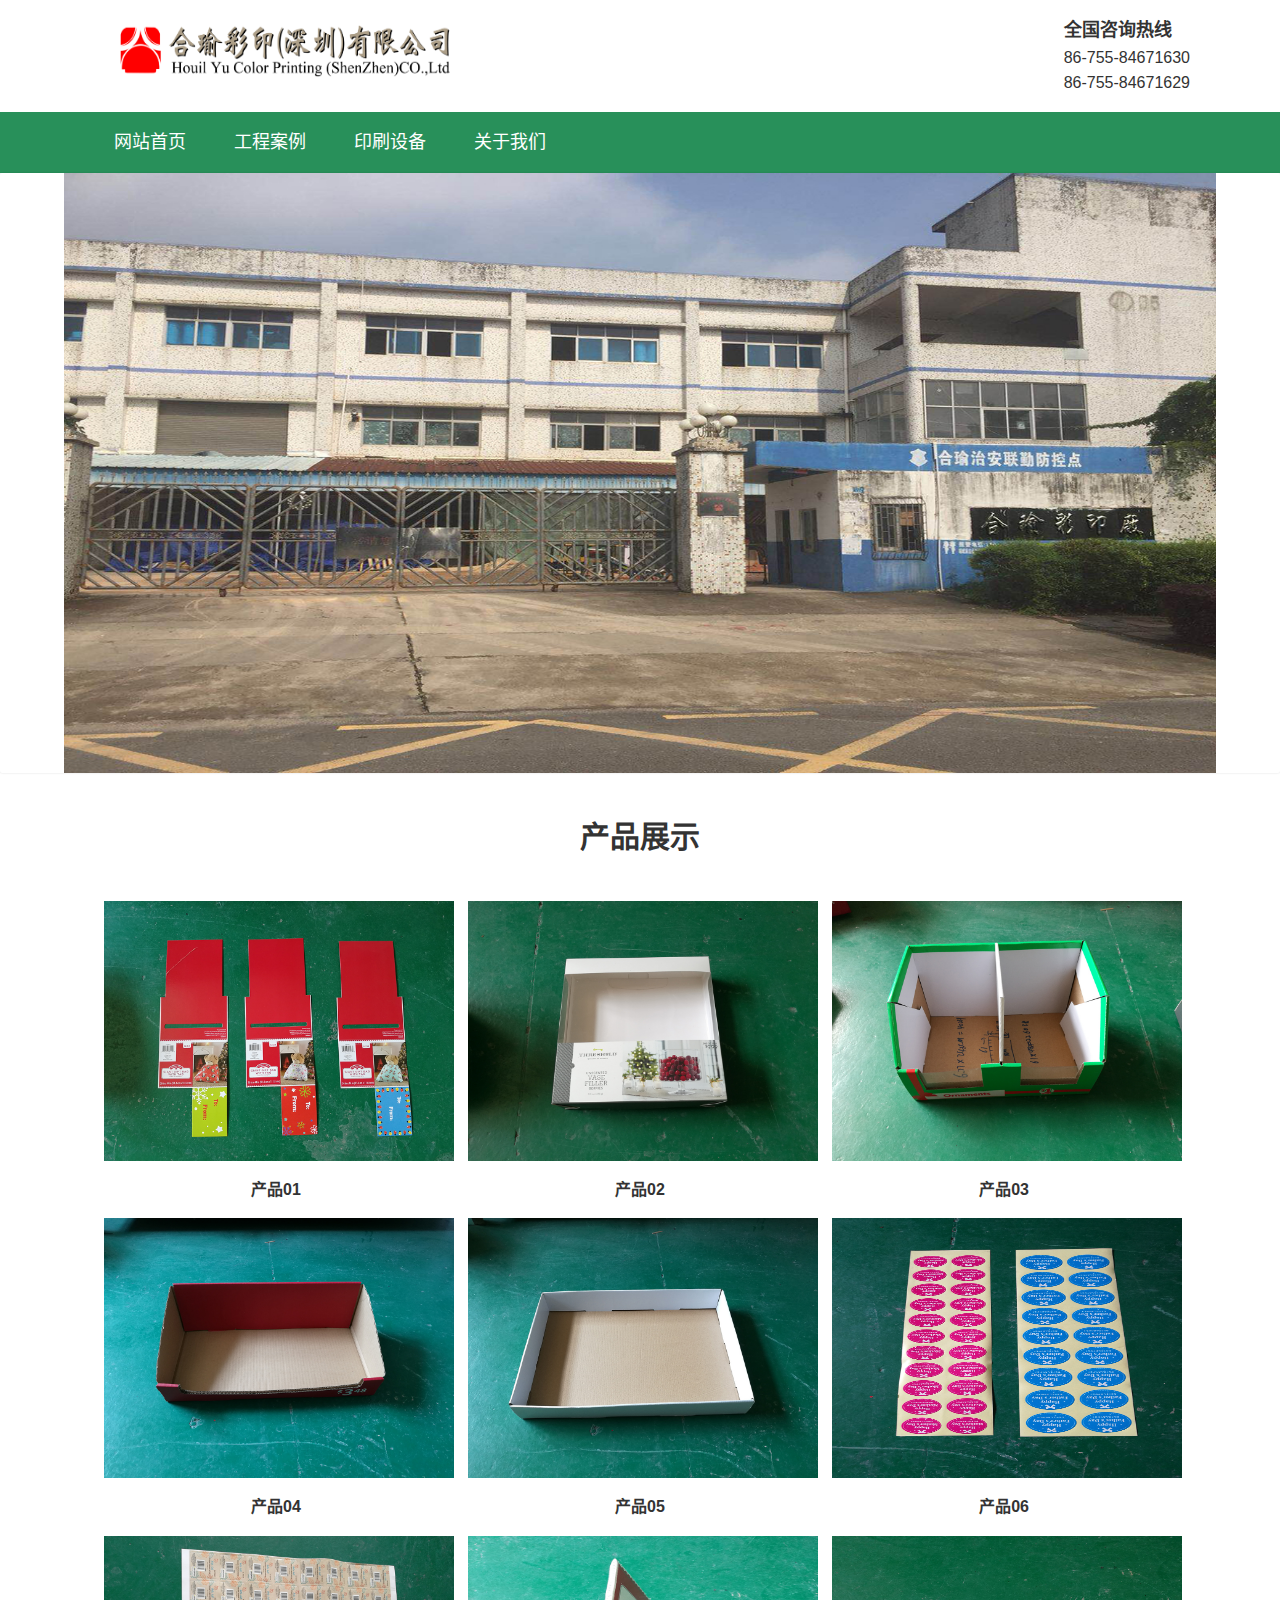
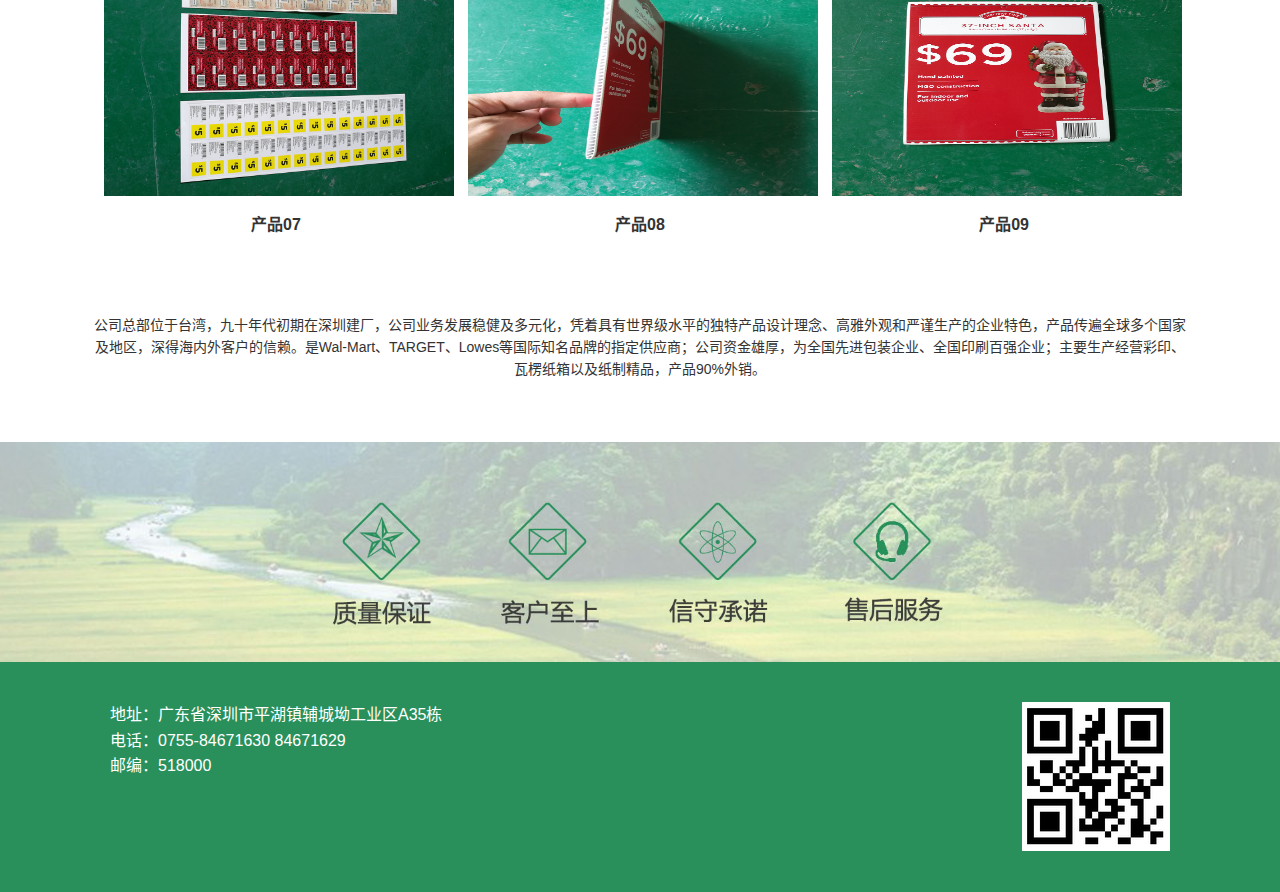
<file: index.html>
<!DOCTYPE html>
<html lang="zh-cn">
<head>
    <title>合瑜彩印</title>
    <meta charset="UTF-8">
<meta http-equiv="X-UA-Compatible" content="IE=edge" />
<meta name="format-detection" content="telephone=no">
<meta name="renderer" content="webkit">
<meta name="viewport" content="width=device-width,initial-scale=1,maximum-scale=1,user-scalable=no">
<meta http-equiv="Cache-Control" content="no-siteapp" />
<link rel="alternate icon" type="image/png" href="images/favicon.png">
<link rel='icon' href='favicon.ico' type='image/x-ico' />
<meta name="description" content="" />
<meta name="keywords" content="" />
<link rel="stylesheet" href="css/default.css" />
<!--[if (gte IE 9)|!(IE)]><!-->
<script type="text/javascript" src="lib/jquery/jquery.min.js"></script>
<!--<![endif]-->
<!--[if lte IE 8 ]>
<script src="http://libs.baidu.com/jquery/1.11.3/jquery.min.js"></script>
<script src="http://cdn.staticfile.org/modernizr/2.8.3/modernizr.js"></script>
<script src="lib/amazeui/amazeui.ie8polyfill.min.js"></script>
<![endif]-->
<script type="text/javascript" src="lib/handlebars/handlebars.min.js"></script>
<script type="text/javascript" src="lib/iscroll/iscroll-probe.js"></script>
<script type="text/javascript" src="lib/amazeui/amazeui.min.js"></script>
<script type="text/javascript" src="lib/raty/jquery.raty.js"></script>
<script type="text/javascript" src="js/main.min.js?t=1"></script>
</head>
<body>
<header>
    <div class="header-top">
        <div class="width-center">
            <div class="header-logo"><img src="images/logo.jpg" alt=""></div>

            <div class="header-right">
                <span>全国咨询热线</span>
                <span>86-755-84671630</span>
                <span>86-755-84671629</span>
            </div>
        </div>
    </div>
    <div class="header-nav">
        <button class="am-show-sm-only am-collapsed font f-btn" data-am-collapse="{target: '.header-nav'}">Menu <i
                class="am-icon-bars"></i></button>
        <nav>
        <ul class="header-nav-ul am-collapse am-in">
            <li class="on"><a href="index.html" name="index">网站首页</a></li>
            <li><a href="productlist.html" name="show">工程案例</a></li>
            <li><a href="productdetails.html" name="show">印刷设备</a></li>
            <li><a href="about.html" name="about">关于我们</a></li>
        </ul>
        </nav>
    </div>

</header>

<div class="am-slider am-slider-default" data-am-flexslider="{playAfterPaused: 8000 , controlNav: false, directionNav: false    }">
    <ul class="am-slides">
        <li><img src="images/shouye001.jpg" alt="" ></li>
        <li><img src="images/shouye002.jpg" alt="" ></li>
        <li><img src="images/shouye003.jpg" alt="" ></li>
        <li><img src="images/shouye004.jpg" alt="" ></li>
    </ul>
</div>
<main>
    <div class="index-main-title">
        <p>产品展示</p>
    </div>
    <div class="index-main-body">
            <ul>
                <li><img src="images/chanpin01.jpg"><p>产品01</p></li>
                <li><img src="images/chanpin02.jpg"><p>产品02</p></li>
                <li><img src="images/chanpin03.jpg"><p>产品03</p></li>
            </ul>
            <ul>
                <li><img src="images/chanpin04.jpg"><p>产品04</p></li>
                <li><img src="images/chanpin05.jpg"><p>产品05</p></li>
                <li><img src="images/chanpin06.jpg"><p>产品06</p></li>
            </ul>
            <ul>
                <li><img src="images/chanpin07.jpg"><p>产品07</p></li>
                <li><img src="images/chanpin08.jpg"><p>产品08</p></li>
                <li><img src="images/chanpin09.jpg"><p>产品09</p></li>
            </ul>
        <p>公司总部位于台湾，九十年代初期在深圳建厂，公司业务发展稳健及多元化，凭着具有世界级水平的独特产品设计理念、高雅外观和严谨生产的企业特色，产品传遍全球多个国家及地区，深得海内外客户的信赖。是Wal-Mart、TARGET、Lowes等国际知名品牌的指定供应商；公司资金雄厚，为全国先进包装企业、全国印刷百强企业；主要生产经营彩印、瓦楞纸箱以及纸制精品，产品90%外销。
        </p>
        <a></a>
    </div>
     <div class="index-sm-banner">
         <img src="images/smbanner.jpg">
         <p>
             XX环保设备公司是一家专业从事环境污染治理和生态环境修复，集技术开发、技术服务、环保设备制造、工程总承包、资源综合利用的环保公司，主要产品以治理工业废气、废水处理、固体废物、土壤修复为主，我公司产品有：净化设备，废气净化设备，酸废气净化器，有机废气净化器，干式废气净化 设备，湿式废气净化设备等。还生产噪声治理，暖通设备及电镀槽、水槽及排风净化设备、送风设备等。我公司生产的WGF-3型复合吸附剂治理酸废气净化器及DBS吸附剂荣获国家环保局最佳使用技术型奖。
         </p>
         <span></span>
     </div>



    <div class="project-case">
    <div>
        <a href="article_list_content.html">
        <img src="images/smcase1.jpg">
        <div class="projec-case-right">
        <h6>湖南省废气净化处理项目</h6>
        <p>湖南金化工有限公司是一家从事酸性染料研发、生产与销售的专业企业。我们为金化工有限公司提供系统化的整体解决方案，集中处理了酸性染料母液废水，日处理达100吨。回收废水中的苯胺，实现资源化；合格后的废水达回用要求，实现零排放。 </p>
        </div>
        </a>
    </div>
        <div>
            <a href="article_list_content.html">
            <img src="images/smcase2.jpg">
            <div class="projec-case-right">
                <h6>宜昌市固体废物处理项目</h6>
                <p>宜昌市化工有限公司是一家从事酸性染料研发、生产与销售的专业企业。我们为金化工有限公司提供系统化的整体解决方案，集中处理了酸性染料母液废水，日处理达100吨。回收废水中的苯胺，实现资源化；合格后的废水达回用要求，实现零排放。 </p>
            </div>
            </a>
        </div>
        <div>
            <a href="article_list_content.html">
            <img src="images/smcase3.jpg">
            <div class="projec-case-right">
                <h6>江西污染土壤修复工程</h6>
                <p>江西化工有限公司是一家从事酸性染料研发、生产与销售的专业企业。我们为金化工有限公司提供系统化的整体解决方案，集中处理了酸性染料母液废水，日处理达100吨。回收废水中的苯胺，实现资源化；合格后的废水达回用要求，实现零排放。 </p>
            </div>
            </a>
        </div>
    </div>
</main>
<div class="feature">
    <img class="big" src="images/main4.jpg">
    <img class="sm" src="images/main5.jpg">
</div>

<footer class="footer">
    <div class="footer-pc">
    <ul>
        <li><p>地址：广东省深圳市平湖镇辅城坳工业区A35栋</p></li>
        <li><P>电话：0755-84671630 84671629</P></li>
        <li><p>邮编：518000</p></li>
    </ul>
    <img src="images/qccode.png" alt="">
    </div>

    <div class="footer-phone">
        <button data-am-smooth-scroll class="am-btn am-btn-success">Top<i class="font">&#xe611;</i></button>
    </div>
</footer>
</body>
</html>
</file>
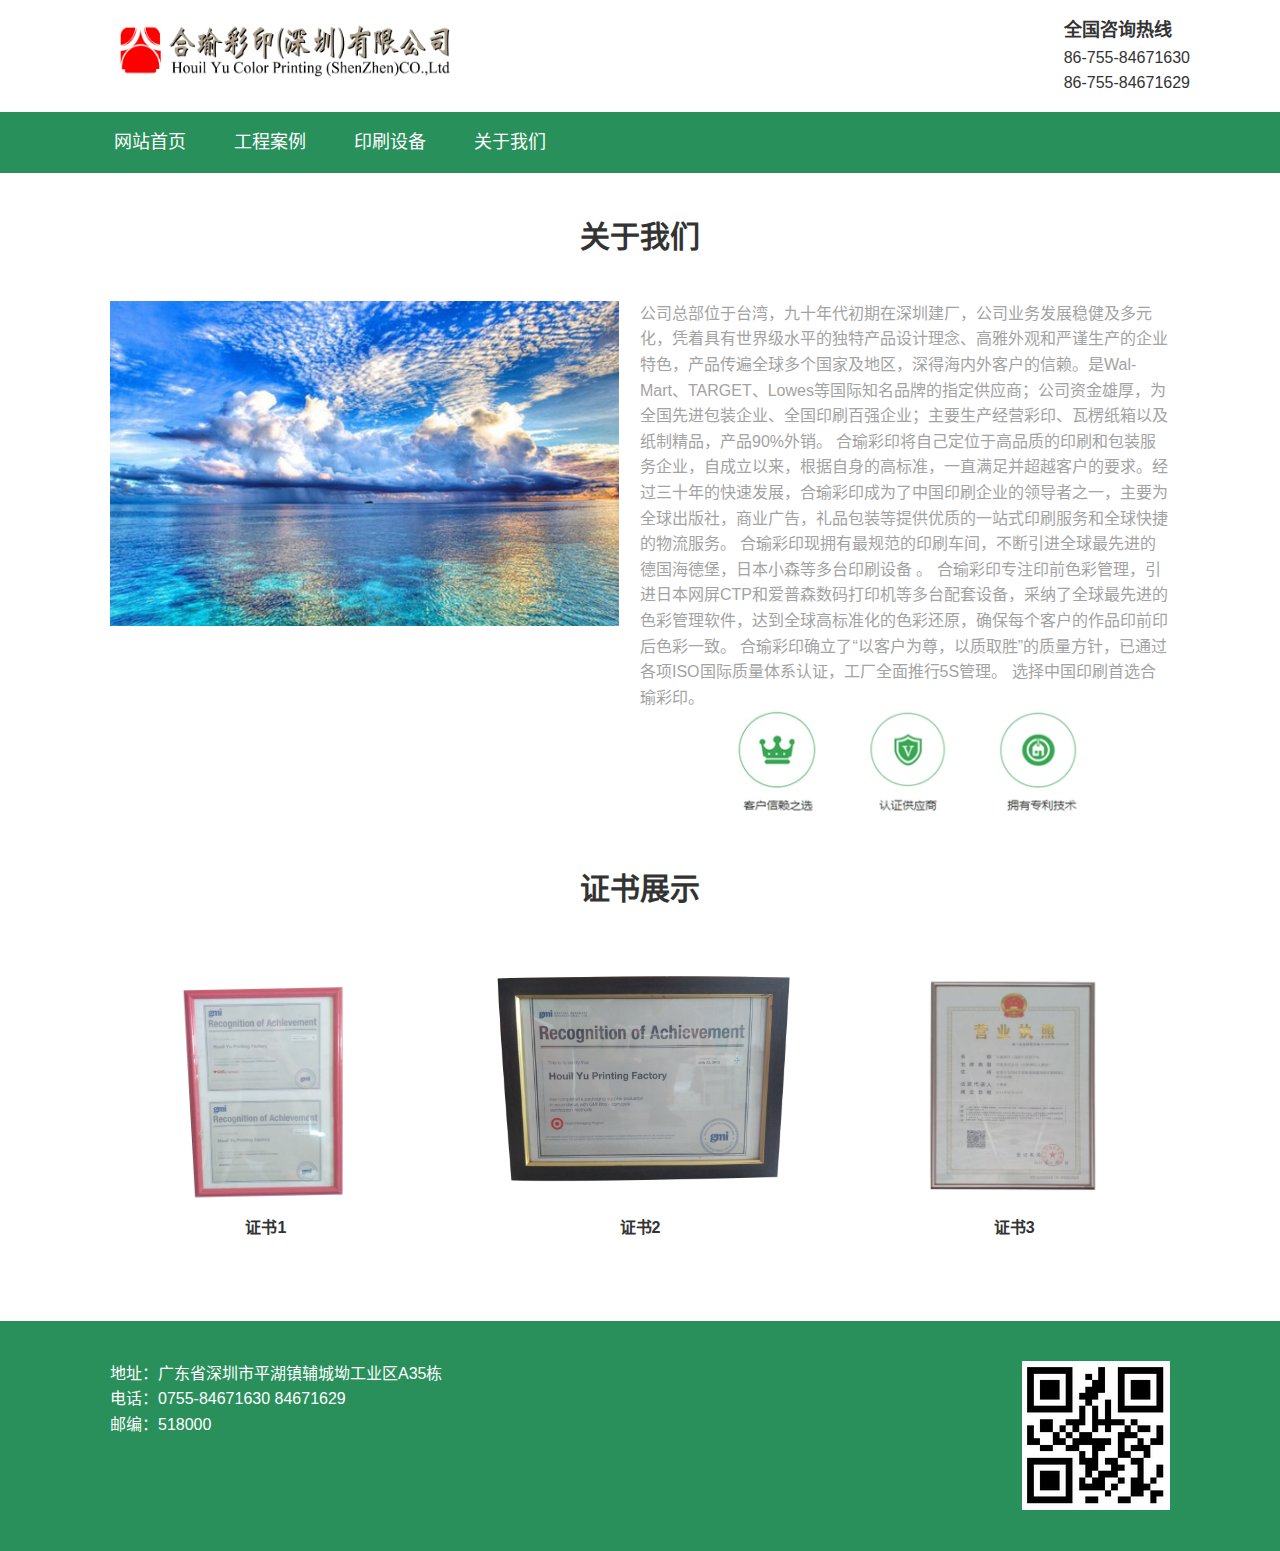
<file: about.html>
<!DOCTYPE html>
<html lang="zh-cn">
<head>
    <title>某某环保设备有限公司-模板之家</title>
    <meta charset="UTF-8">
<meta http-equiv="X-UA-Compatible" content="IE=edge" />
<meta name="format-detection" content="telephone=no">
<meta name="renderer" content="webkit">
<meta name="viewport" content="width=device-width,initial-scale=1,maximum-scale=1,user-scalable=no">
<meta http-equiv="Cache-Control" content="no-siteapp" />
<link rel="alternate icon" type="image/png" href="images/favicon.png">
<link rel='icon' href='favicon.ico' type='image/x-ico' />
<meta name="description" content="" />
<meta name="keywords" content="" />
<link rel="stylesheet" href="css/default.css" />
<!--[if (gte IE 9)|!(IE)]><!-->
<script type="text/javascript" src="lib/jquery/jquery.min.js"></script>
<!--<![endif]-->
<!--[if lte IE 8 ]>
<script src="http://libs.baidu.com/jquery/1.11.3/jquery.min.js"></script>
<script src="http://cdn.staticfile.org/modernizr/2.8.3/modernizr.js"></script>
<script src="lib/amazeui/amazeui.ie8polyfill.min.js"></script>
<![endif]-->
<script type="text/javascript" src="lib/handlebars/handlebars.min.js"></script>
<script type="text/javascript" src="lib/iscroll/iscroll-probe.js"></script>
<script type="text/javascript" src="lib/amazeui/amazeui.min.js"></script>
<script type="text/javascript" src="lib/raty/jquery.raty.js"></script>
<script type="text/javascript" src="js/main.min.js?t=1"></script>
</head>
<body>
<header>
        <div class="header-top">
            <div class="width-center">
                <div class="header-logo"><img src="images/logo.jpg" alt=""></div>

                <div class="header-right">
                    <span>全国咨询热线</span>
                    <span>86-755-84671630</span>
                    <span>86-755-84671629</span>
                </div>



            </div>
        </div>
        <div class="header-nav">
            <button class="am-show-sm-only am-collapsed font f-btn" data-am-collapse="{target: '.header-nav'}">Menu <i
                    class="am-icon-bars"></i></button>
            <nav>
            <ul class="header-nav-ul am-collapse am-in">
                <li class="on"><a href="index.html" name="index">网站首页</a></li>
                <li><a href="productlist.html" name="show">工程案例</a></li>
                <li><a href="productdetails.html" name="show">印刷设备</a></li>
                <li><a href="about.html" name="about">关于我们</a></li>
            </ul>




            </nav>
        </div>

    </header>


<main>
    <div class="index-main-title">
        <p>关于我们</p>
    </div>
    <div class="index-main-md">
        <div class="left-area">

        </div>
        <div class="right-area">
            <span>公司总部位于台湾，九十年代初期在深圳建厂，公司业务发展稳健及多元化，凭着具有世界级水平的独特产品设计理念、高雅外观和严谨生产的企业特色，产品传遍全球多个国家及地区，深得海内外客户的信赖。是Wal-Mart、TARGET、Lowes等国际知名品牌的指定供应商；公司资金雄厚，为全国先进包装企业、全国印刷百强企业；主要生产经营彩印、瓦楞纸箱以及纸制精品，产品90%外销。
            合瑜彩印将自己定位于高品质的印刷和包装服务企业，自成立以来，根据自身的高标准，一直满足并超越客户的要求。经过三十年的快速发展，合瑜彩印成为了中国印刷企业的领导者之一，主要为全球出版社，商业广告，礼品包装等提供优质的一站式印刷服务和全球快捷的物流服务。
            合瑜彩印现拥有最规范的印刷车间，不断引进全球最先进的德国海德堡，日本小森等多台印刷设备 。
            合瑜彩印专注印前色彩管理，引进日本网屏CTP和爱普森数码打印机等多台配套设备，采纳了全球最先进的色彩管理软件，达到全球高标准化的色彩还原，确保每个客户的作品印前印后色彩一致。
            合瑜彩印确立了“以客户为尊，以质取胜”的质量方针，已通过各项ISO国际质量体系认证，工厂全面推行5S管理。
            选择中国印刷首选合瑜彩印。
            </span>
            <div><img src="images/slogan1.png" alt=""></div>
        </div>
    </div>
    <div class="index-main-title">
        <p>证书展示</p>
    </div>
    <div class="index-main-md-body">
        <ul>
            <li>
                <div></div>
                <p>证书1</p>
            </li>
            <li>
                <div></div>
                <p>证书2</p>
            </li>
            <li>
                <div></div>
                <p>证书3</p>
            </li>
        </ul>
        <span>保护环境是我们每个人的责任，环保是保持和发展生态平衡，扩大有用自然资源的再生产，协调人类与环境的关系。</span>
    </div>
    <div class="index-main-title">

    </div>

</main>
<footer class="footer">
    <div class="footer-pc">
    <ul>
        <li><p>地址：广东省深圳市平湖镇辅城坳工业区A35栋</p></li>
        <li><P>电话：0755-84671630 84671629</P></li>
        <li><p>邮编：518000</p></li>
    </ul>
    <img src="images/qccode.png" alt="">
    </div>

    <div class="footer-phone">
        <button data-am-smooth-scroll class="am-btn am-btn-success">Top<i class="font">&#xe611;</i></button>
    </div>
</footer>
</body>
</html>
</file>
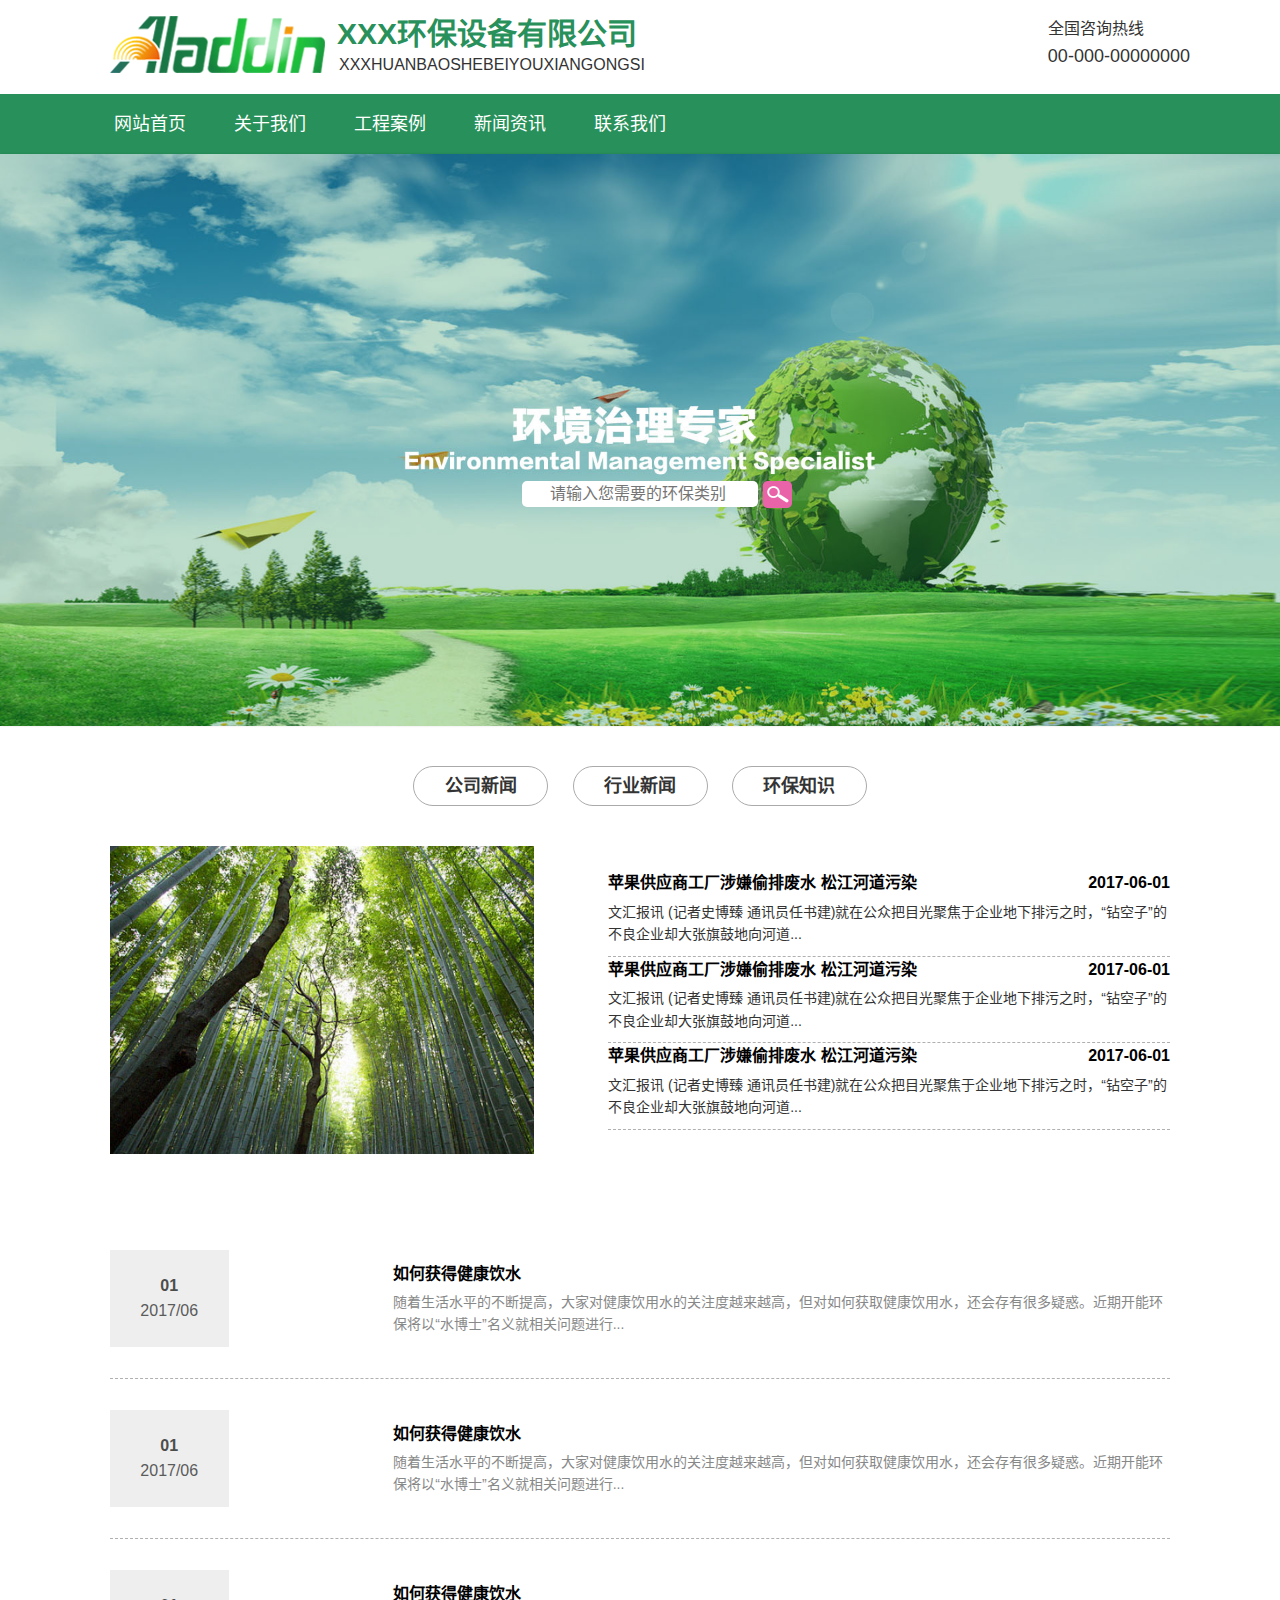
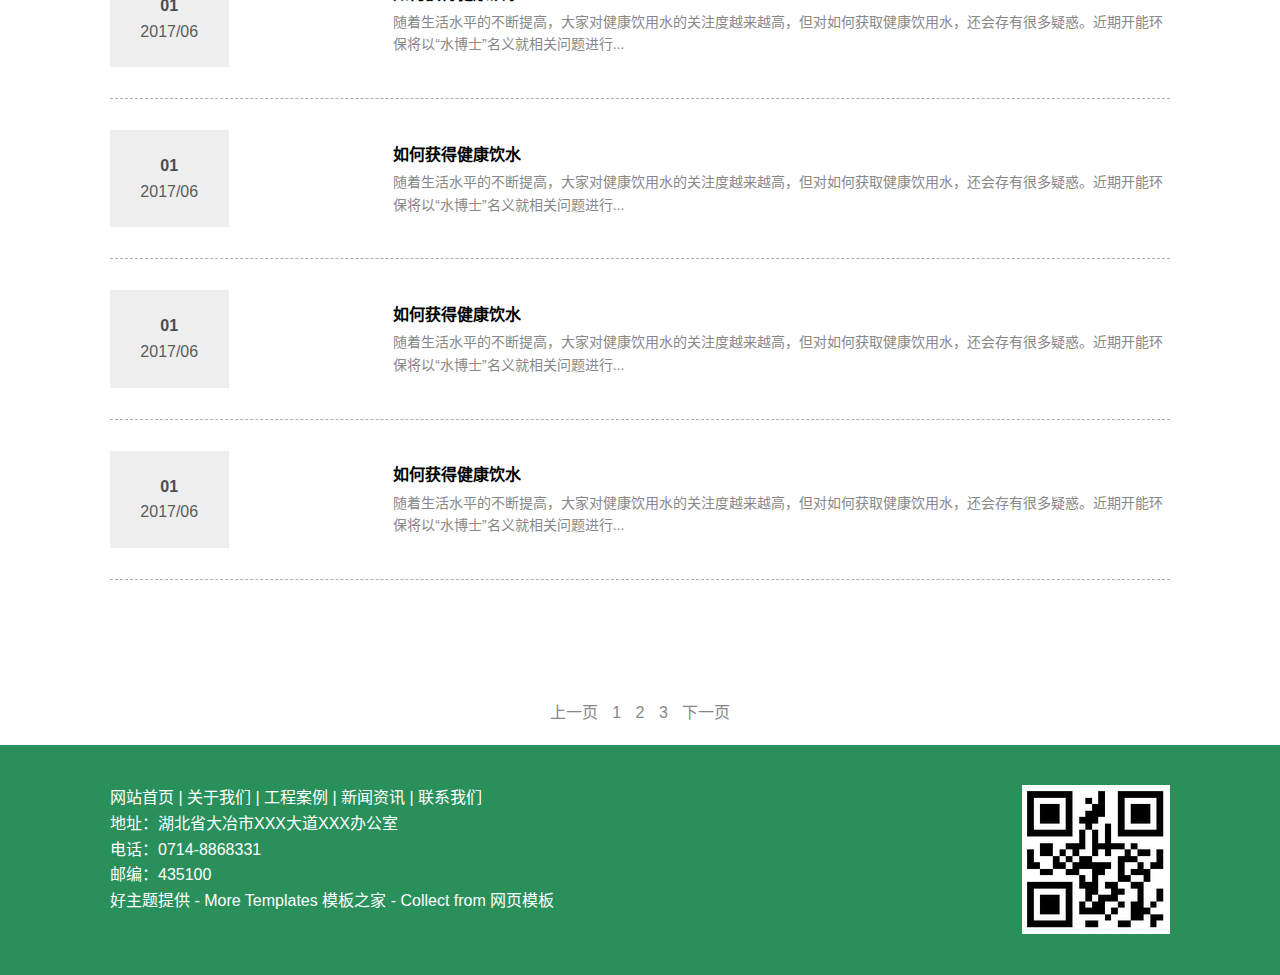
<file: article_list.html>
<!DOCTYPE html>
<html lang="zh-cn">
<head>
    <title>某某环保设备有限公司-模板之家</title>
    <meta charset="UTF-8">
<meta http-equiv="X-UA-Compatible" content="IE=edge" />
<meta name="format-detection" content="telephone=no">
<meta name="renderer" content="webkit">
<meta name="viewport" content="width=device-width,initial-scale=1,maximum-scale=1,user-scalable=no">
<meta http-equiv="Cache-Control" content="no-siteapp" />
<link rel="alternate icon" type="image/png" href="images/favicon.png">
<link rel='icon' href='favicon.ico' type='image/x-ico' />
<meta name="description" content="" />
<meta name="keywords" content="" />
<link rel="stylesheet" href="css/default.min.css?t=227" />
<!--[if (gte IE 9)|!(IE)]><!-->
<script type="text/javascript" src="lib/jquery/jquery.min.js"></script>
<!--<![endif]-->
<!--[if lte IE 8 ]>
<script src="http://libs.baidu.com/jquery/1.11.3/jquery.min.js"></script>
<script src="http://cdn.staticfile.org/modernizr/2.8.3/modernizr.js"></script>
<script src="lib/amazeui/amazeui.ie8polyfill.min.js"></script>
<![endif]-->
<script type="text/javascript" src="lib/handlebars/handlebars.min.js"></script>
<script type="text/javascript" src="lib/iscroll/iscroll-probe.js"></script>
<script type="text/javascript" src="lib/amazeui/amazeui.min.js"></script>
<script type="text/javascript" src="lib/raty/jquery.raty.js"></script>
<script type="text/javascript" src="js/main.min.js?t=1"></script>
</head>
<body>
<header>
    <div class="header-top">
        <div class="width-center">
            <div class="header-logo "><img src="images/logo.png" alt=""></div>
            <div class="header-title div-inline">
                <strong>XXX环保设备有限公司</strong>
                <span>XXXHUANBAOSHEBEIYOUXIANGONGSI</span>
            </div>

            <div class="header-right">
                <span>全国咨询热线</span>
                <span>00-000-00000000</span>
            </div>



        </div>
    </div>
    <div class="header-nav">
        <button class="am-show-sm-only am-collapsed font f-btn" data-am-collapse="{target: '.header-nav'}">Menu <i
                class="am-icon-bars"></i></button>
        <nav>
        <ul class="header-nav-ul am-collapse am-in">
            <li class="on"><a href="index.html" name="index">网站首页</a></li>
            <li><a href="about.html" name="about">关于我们</a></li>
            <li><a href="productlist.html" name="show">工程案例</a></li>
            <li><a href="article_list.html" name="new">新闻资讯</a></li>
            <li><a href="contact.html" name="message">联系我们</a>
                <div class="secondary-menu">

                    <ul><li><a href="message.html" class="message"></a></li></ul>
                </div>
            </li>
        </ul>




        </nav>
    </div>

</header>
<div class="am-slider am-slider-default" data-am-flexslider="{playAfterPaused: 8000, controlNav: false, directionNav: false  }">
    <a class="prevbtn" href="#" onClick="javascript :history.back(-1);"></a>
    <div class="search-box">
        <div><input type="text" name="" placeholder="      请输入您需要的环保类别"></div>
        <div class="search-box-btn"></div>
    </div>
    <ul class="am-slides">
        <li><img src="images/banner.jpg" alt="" ></li>
        <li><img src="images/banner.jpg" alt="" ></li>
        <li><img src="images/banner.jpg" alt="" ></li>
        <li><img src="images/banner.jpg" alt="" ></li>
    </ul>
</div>
<div>
    <section class="article-content">
        <div class="article-protect-tab">
            <span>公司新闻</span>
            <span>行业新闻</span>
            <span>环保知识</span>
        </div>
        <div class="article-protect-body">
            <img src="images/pro1.jpg">
            <ul>
                <li>
                    <a href="article_list_content.html">
                    <h3>苹果供应商工厂涉嫌偷排废水 松江河道污染</h3>
                    <span>2017-06-01</span>
                    </a>
                    <p>文汇报讯 (记者史博臻 通讯员任书建)就在公众把目光聚焦于企业地下排污之时，“钻空子”的不良企业却大张旗鼓地向河道...</p>
                </li>
                <li>
                    <a href="article_list_content.html">
                    <h3>苹果供应商工厂涉嫌偷排废水 松江河道污染</h3>
                    <span>2017-06-01</span>
                    </a>
                    <p>文汇报讯 (记者史博臻 通讯员任书建)就在公众把目光聚焦于企业地下排污之时，“钻空子”的不良企业却大张旗鼓地向河道...</p>
                </li>
                <li>
                    <a href="article_list_content.html">
                    <h3>苹果供应商工厂涉嫌偷排废水 松江河道污染</h3>
                    <span>2017-06-01</span>
                    </a>
                    <p>文汇报讯 (记者史博臻 通讯员任书建)就在公众把目光聚焦于企业地下排污之时，“钻空子”的不良企业却大张旗鼓地向河道...</p>
                </li>
            </ul>
        </div>
    </section>
    <section class="article-content">
        <ul>
            <li>
                <div class="article-date">
                    <strong>01</strong>
                    <p>2017/06</p>
                    
                </div>
                <div class="article-info">
                    <a href="article_list_content.html">
                        <h3>如何获得健康饮水</h3>
                        <i class="font">&#xe6aa;</i>
                        <p>随着生活水平的不断提高，大家对健康饮用水的关注度越来越高，但对如何获取健康饮用水，还会存有很多疑惑。近期开能环保将以“水博士”名义就相关问题进行...</p>
                        <span>2017/06/01</span>
                    </a>
                </div>
            </li>

            <li>
                <div class="article-date">
                    <strong>01</strong>
                    <p>2017/06</p>
                    
                </div>
                <div class="article-info">
                    <a href="article_list_content.html">
                        <h3>如何获得健康饮水</h3>
                        <i class="font">&#xe6aa;</i>
                        <p>随着生活水平的不断提高，大家对健康饮用水的关注度越来越高，但对如何获取健康饮用水，还会存有很多疑惑。近期开能环保将以“水博士”名义就相关问题进行...</p>
                        <span>2017/06/01</span>
                    </a>
                </div>
            </li>
            <li>
                <div class="article-date">
                    <strong>01</strong>
                    <p>2017/06</p>
                    
                </div>
                <div class="article-info">
                    <a href="article_list_content.html">
                        <h3>如何获得健康饮水</h3>
                        <i class="font">&#xe6aa;</i>
                        <p>随着生活水平的不断提高，大家对健康饮用水的关注度越来越高，但对如何获取健康饮用水，还会存有很多疑惑。近期开能环保将以“水博士”名义就相关问题进行...</p>
                        <span>2017/06/01</span>
                    </a>
                </div>
            </li>
            <li>
                <div class="article-date">
                    <strong>01</strong>
                    <p>2017/06</p>
                    
                </div>
                <div class="article-info">
                    <a href="article_list_content.html">
                        <h3>如何获得健康饮水</h3>
                        <i class="font">&#xe6aa;</i>
                        <p>随着生活水平的不断提高，大家对健康饮用水的关注度越来越高，但对如何获取健康饮用水，还会存有很多疑惑。近期开能环保将以“水博士”名义就相关问题进行...</p>
                        <span>2017/06/01</span>
                    </a>
                </div>
            </li>
            <li>
                <div class="article-date">
                    <strong>01</strong>
                    <p>2017/06</p>
                    
                </div>
                <div class="article-info">
                    <a href="article_list_content.html">
                        <h3>如何获得健康饮水</h3>
                        <i class="font">&#xe6aa;</i>
                        <p>随着生活水平的不断提高，大家对健康饮用水的关注度越来越高，但对如何获取健康饮用水，还会存有很多疑惑。近期开能环保将以“水博士”名义就相关问题进行...</p>
                        <span>2017/06/01</span>
                    </a>
                </div>
            </li>
            <li>
                <div class="article-date">
                    <strong>01</strong>
                    <p>2017/06</p>
                    
                </div>
                <div class="article-info">
                    <a href="article_list_content.html">
                        <h3>如何获得健康饮水</h3>
                        <i class="font">&#xe6aa;</i>
                        <p>随着生活水平的不断提高，大家对健康饮用水的关注度越来越高，但对如何获取健康饮用水，还会存有很多疑惑。近期开能环保将以“水博士”名义就相关问题进行...</p>
                        <span>2017/06/01</span>
                    </a>
                </div>
            </li>
        </ul>
    </section>
    <div class="article_list_more_pages">
        <ul>
            <li><a>上一页</a></li>
            <li class="article-current"><a>1</a></li>
            <li><a>2</a></li>
            <li><a>3</a></li>
            <li><a>下一页</a></li>
        </ul>
    </div>
    <div class="feature">
        <img class="sm" src="images/main5.jpg">
    </div>
</div>
<footer class="footer">
    <div class="footer-pc">
    <ul>
        <li><p>网站首页 | 关于我们 | 工程案例 | 新闻资讯 | 联系我们</p></li>
        <li><p>地址：湖北省大冶市XXX大道XXX办公室</p></li>
        <li><P>电话：0714-8868331</P></li>
        <li><p>邮编：435100</p></li>
        <li><span><a href="http://www.haothemes.com/" target="_blank" title="好主题">好主题</a>提供 - More Templates <a href="http://www.cssmoban.com/" target="_blank" title="模板之家">模板之家</a> - Collect from <a href="http://www.cssmoban.com/" title="网页模板" target="_blank">网页模板</a></span></li>
    </ul>
    <img src="images/qccode.png" alt="">
    </div>

    <div class="footer-phone">
        <button data-am-smooth-scroll class="am-btn am-btn-success">Top<i class="font">&#xe611;</i></button>
    </div>
</footer>
</body>
</html>
</file>
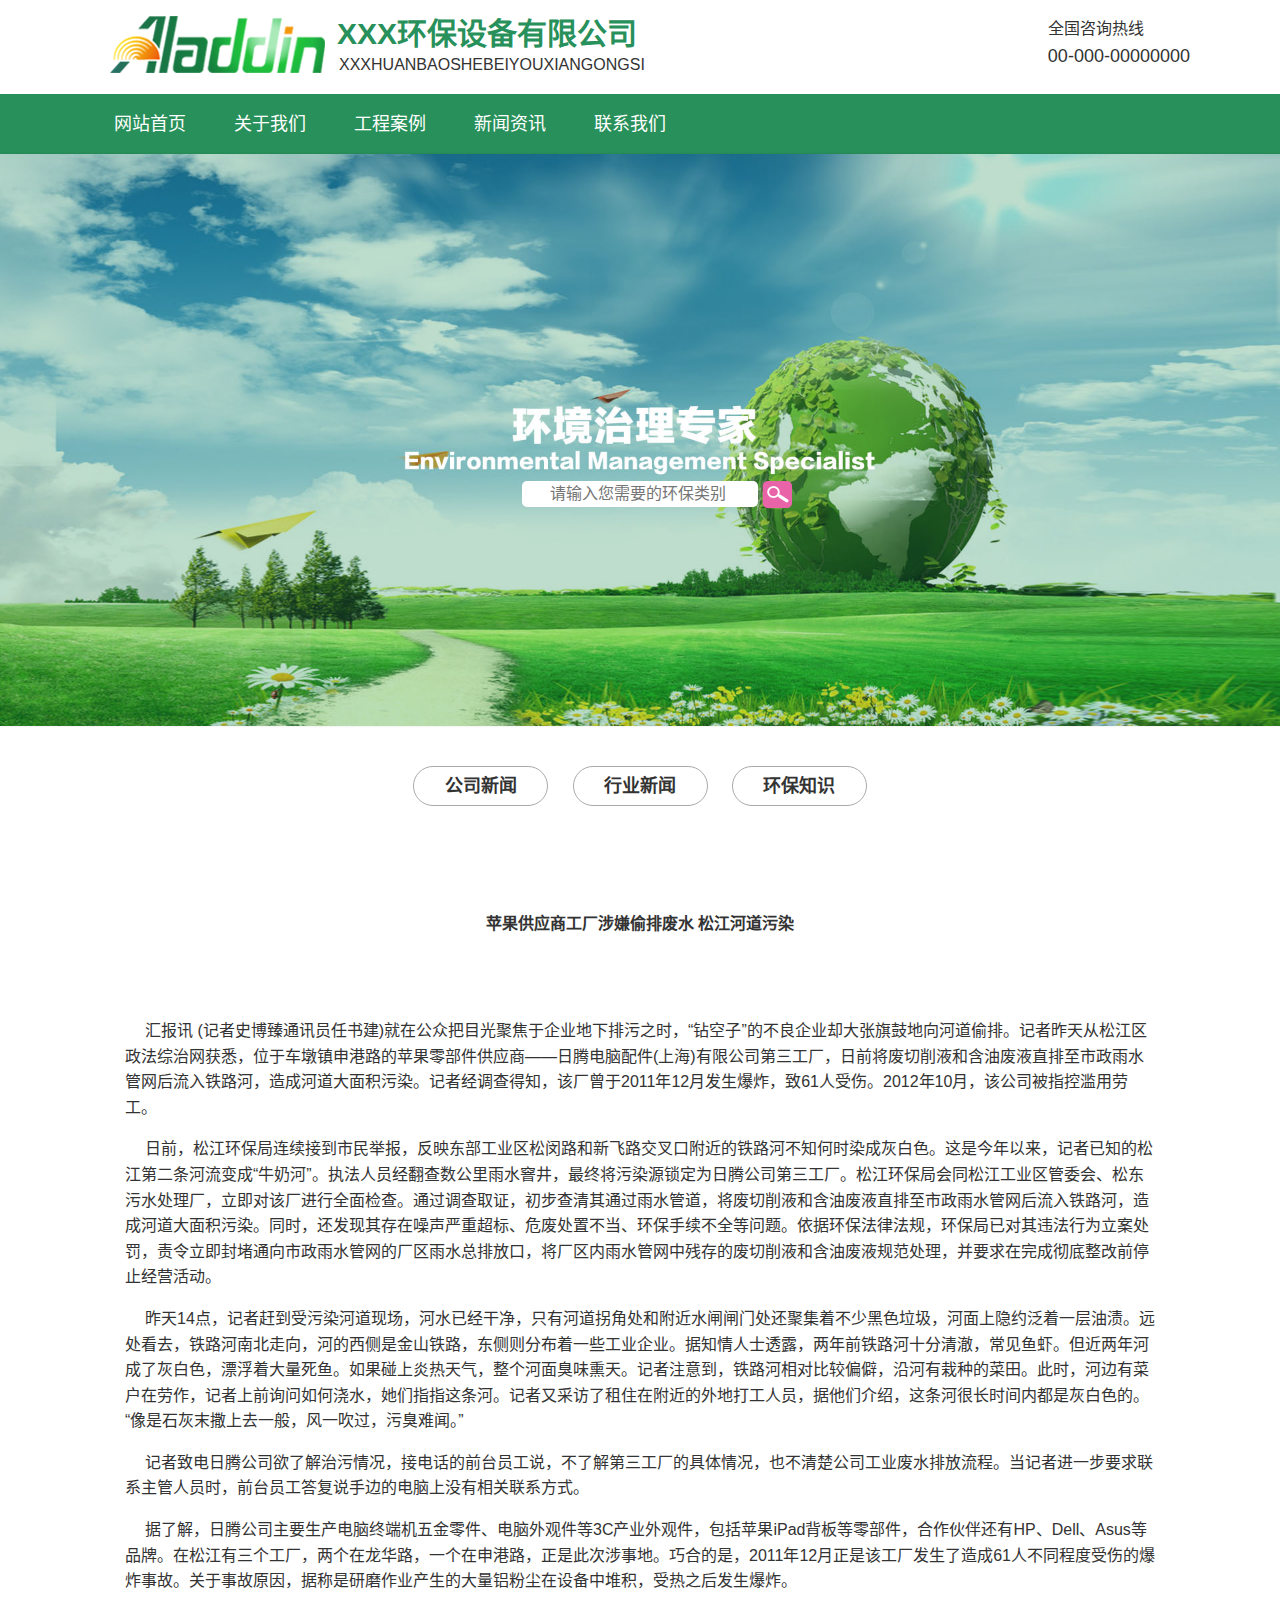
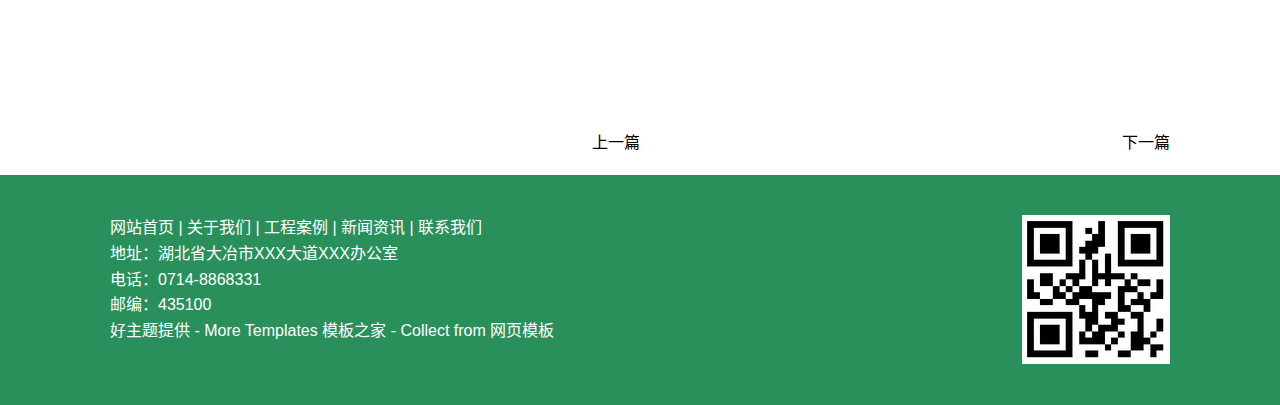
<file: article_list_content.html>
<!DOCTYPE html>
<html lang="zh-cn">
<head>
    <title>某某环保设备有限公司-模板之家</title>
    <meta charset="UTF-8">
<meta http-equiv="X-UA-Compatible" content="IE=edge" />
<meta name="format-detection" content="telephone=no">
<meta name="renderer" content="webkit">
<meta name="viewport" content="width=device-width,initial-scale=1,maximum-scale=1,user-scalable=no">
<meta http-equiv="Cache-Control" content="no-siteapp" />
<link rel="alternate icon" type="image/png" href="images/favicon.png">
<link rel='icon' href='favicon.ico' type='image/x-ico' />
<meta name="description" content="" />
<meta name="keywords" content="" />
<link rel="stylesheet" href="css/default.min.css?t=227" />
<!--[if (gte IE 9)|!(IE)]><!-->
<script type="text/javascript" src="lib/jquery/jquery.min.js"></script>
<!--<![endif]-->
<!--[if lte IE 8 ]>
<script src="http://libs.baidu.com/jquery/1.11.3/jquery.min.js"></script>
<script src="http://cdn.staticfile.org/modernizr/2.8.3/modernizr.js"></script>
<script src="lib/amazeui/amazeui.ie8polyfill.min.js"></script>
<![endif]-->
<script type="text/javascript" src="lib/handlebars/handlebars.min.js"></script>
<script type="text/javascript" src="lib/iscroll/iscroll-probe.js"></script>
<script type="text/javascript" src="lib/amazeui/amazeui.min.js"></script>
<script type="text/javascript" src="lib/raty/jquery.raty.js"></script>
<script type="text/javascript" src="js/main.min.js?t=1"></script>
</head>
<body>
<header>
    <div class="header-top">
        <div class="width-center">
            <div class="header-logo "><img src="images/logo.png" alt=""></div>
            <div class="header-title div-inline">
                <strong>XXX环保设备有限公司</strong>
                <span>XXXHUANBAOSHEBEIYOUXIANGONGSI</span>
            </div>

            <div class="header-right">
                <span>全国咨询热线</span>
                <span>00-000-00000000</span>
            </div>



        </div>
    </div>
    <div class="header-nav">
        <button class="am-show-sm-only am-collapsed font f-btn" data-am-collapse="{target: '.header-nav'}">Menu <i
                class="am-icon-bars"></i></button>
        <nav>
        <ul class="header-nav-ul am-collapse am-in">
            <li class="on"><a href="index.html" name="index">网站首页</a></li>
            <li><a href="about.html" name="about">关于我们</a></li>
            <li><a href="productlist.html" name="show">工程案例</a></li>
            <li><a href="article_list.html" name="new">新闻资讯</a></li>
            <li><a href="contact.html" name="message">联系我们</a>
                <div class="secondary-menu">

                    <ul><li><a href="message.html" class="message"></a></li></ul>
                </div>
            </li>
        </ul>




        </nav>
    </div>

</header>
<div class="am-slider am-slider-default"
     data-am-flexslider="{playAfterPaused: 8000 , controlNav: false, directionNav: false    }">
    <a class="prevbtn" href="#" onClick="javascript :history.back(-1);"></a>
    <div class="search-box">
        <div><input type="text" name="" placeholder="      请输入您需要的环保类别"></div>
        <div class="search-box-btn"></div>
    </div>
    <ul class="am-slides">
        <li><img src="images/banner.jpg" alt=""></li>
        <li><img src="images/banner.jpg" alt=""></li>
        <li><img src="images/banner.jpg" alt=""></li>
        <li><img src="images/banner.jpg" alt=""></li>
    </ul>
</div>
<div>

    <div class="article-protect-tab">
        <span>公司新闻</span>
        <span>行业新闻</span>
        <span>环保知识</span>
    </div>
    <section class="article-contents">
        <h4>苹果供应商工厂涉嫌偷排废水 松江河道污染 </h4>
        <main>
            <p>汇报讯 (记者史博臻通讯员任书建)就在公众把目光聚焦于企业地下排污之时，“钻空子”的不良企业却大张旗鼓地向河道偷排。记者昨天从松江区政法综治网获悉，位于车墩镇申港路的苹果零部件供应商——日腾电脑配件(上海)有限公司第三工厂，日前将废切削液和含油废液直排至市政雨水管网后流入铁路河，造成河道大面积污染。记者经调查得知，该厂曾于2011年12月发生爆炸，致61人受伤。2012年10月，该公司被指控滥用劳工。 </p>
            <p>日前，松江环保局连续接到市民举报，反映东部工业区松闵路和新飞路交叉口附近的铁路河不知何时染成灰白色。这是今年以来，记者已知的松江第二条河流变成“牛奶河”。执法人员经翻查数公里雨水窨井，最终将污染源锁定为日腾公司第三工厂。松江环保局会同松江工业区管委会、松东污水处理厂，立即对该厂进行全面检查。通过调查取证，初步查清其通过雨水管道，将废切削液和含油废液直排至市政雨水管网后流入铁路河，造成河道大面积污染。同时，还发现其存在噪声严重超标、危废处置不当、环保手续不全等问题。依据环保法律法规，环保局已对其违法行为立案处罚，责令立即封堵通向市政雨水管网的厂区雨水总排放口，将厂区内雨水管网中残存的废切削液和含油废液规范处理，并要求在完成彻底整改前停止经营活动。</p>
            <p>昨天14点，记者赶到受污染河道现场，河水已经干净，只有河道拐角处和附近水闸闸门处还聚集着不少黑色垃圾，河面上隐约泛着一层油渍。远处看去，铁路河南北走向，河的西侧是金山铁路，东侧则分布着一些工业企业。据知情人士透露，两年前铁路河十分清澈，常见鱼虾。但近两年河成了灰白色，漂浮着大量死鱼。如果碰上炎热天气，整个河面臭味熏天。记者注意到，铁路河相对比较偏僻，沿河有栽种的菜田。此时，河边有菜户在劳作，记者上前询问如何浇水，她们指指这条河。记者又采访了租住在附近的外地打工人员，据他们介绍，这条河很长时间内都是灰白色的。“像是石灰末撒上去一般，风一吹过，污臭难闻。”</p>
            <p>记者致电日腾公司欲了解治污情况，接电话的前台员工说，不了解第三工厂的具体情况，也不清楚公司工业废水排放流程。当记者进一步要求联系主管人员时，前台员工答复说手边的电脑上没有相关联系方式。</p>
            <p>据了解，日腾公司主要生产电脑终端机五金零件、电脑外观件等3C产业外观件，包括苹果iPad背板等零部件，合作伙伴还有HP、Dell、Asus等品牌。在松江有三个工厂，两个在龙华路，一个在申港路，正是此次涉事地。巧合的是，2011年12月正是该工厂发生了造成61人不同程度受伤的爆炸事故。关于事故原因，据称是研磨作业产生的大量铝粉尘在设备中堆积，受热之后发生爆炸。 </p>
        </main>
    </section>
    <footer class="header-article-list">
        <a class="prev-btn" href="article_list_content.html">
            <span>上一篇</span>
        </a>
        <a class="next-btn" href="article_list_content.html">
            <span>下一篇</span>
        </a>
    </footer>
    <div class="feature">
        <img class="sm" src="images/main5.jpg">
    </div>
</div>
<footer class="footer">
    <div class="footer-pc">
    <ul>
        <li><p>网站首页 | 关于我们 | 工程案例 | 新闻资讯 | 联系我们</p></li>
        <li><p>地址：湖北省大冶市XXX大道XXX办公室</p></li>
        <li><P>电话：0714-8868331</P></li>
        <li><p>邮编：435100</p></li>
        <li><span><a href="http://www.haothemes.com/" target="_blank" title="好主题">好主题</a>提供 - More Templates <a href="http://www.cssmoban.com/" target="_blank" title="模板之家">模板之家</a> - Collect from <a href="http://www.cssmoban.com/" title="网页模板" target="_blank">网页模板</a></span></li>
    </ul>
    <img src="images/qccode.png" alt="">
    </div>

    <div class="footer-phone">
        <button data-am-smooth-scroll class="am-btn am-btn-success">Top<i class="font">&#xe611;</i></button>
    </div>
</footer>
</body>
</html>
</file>
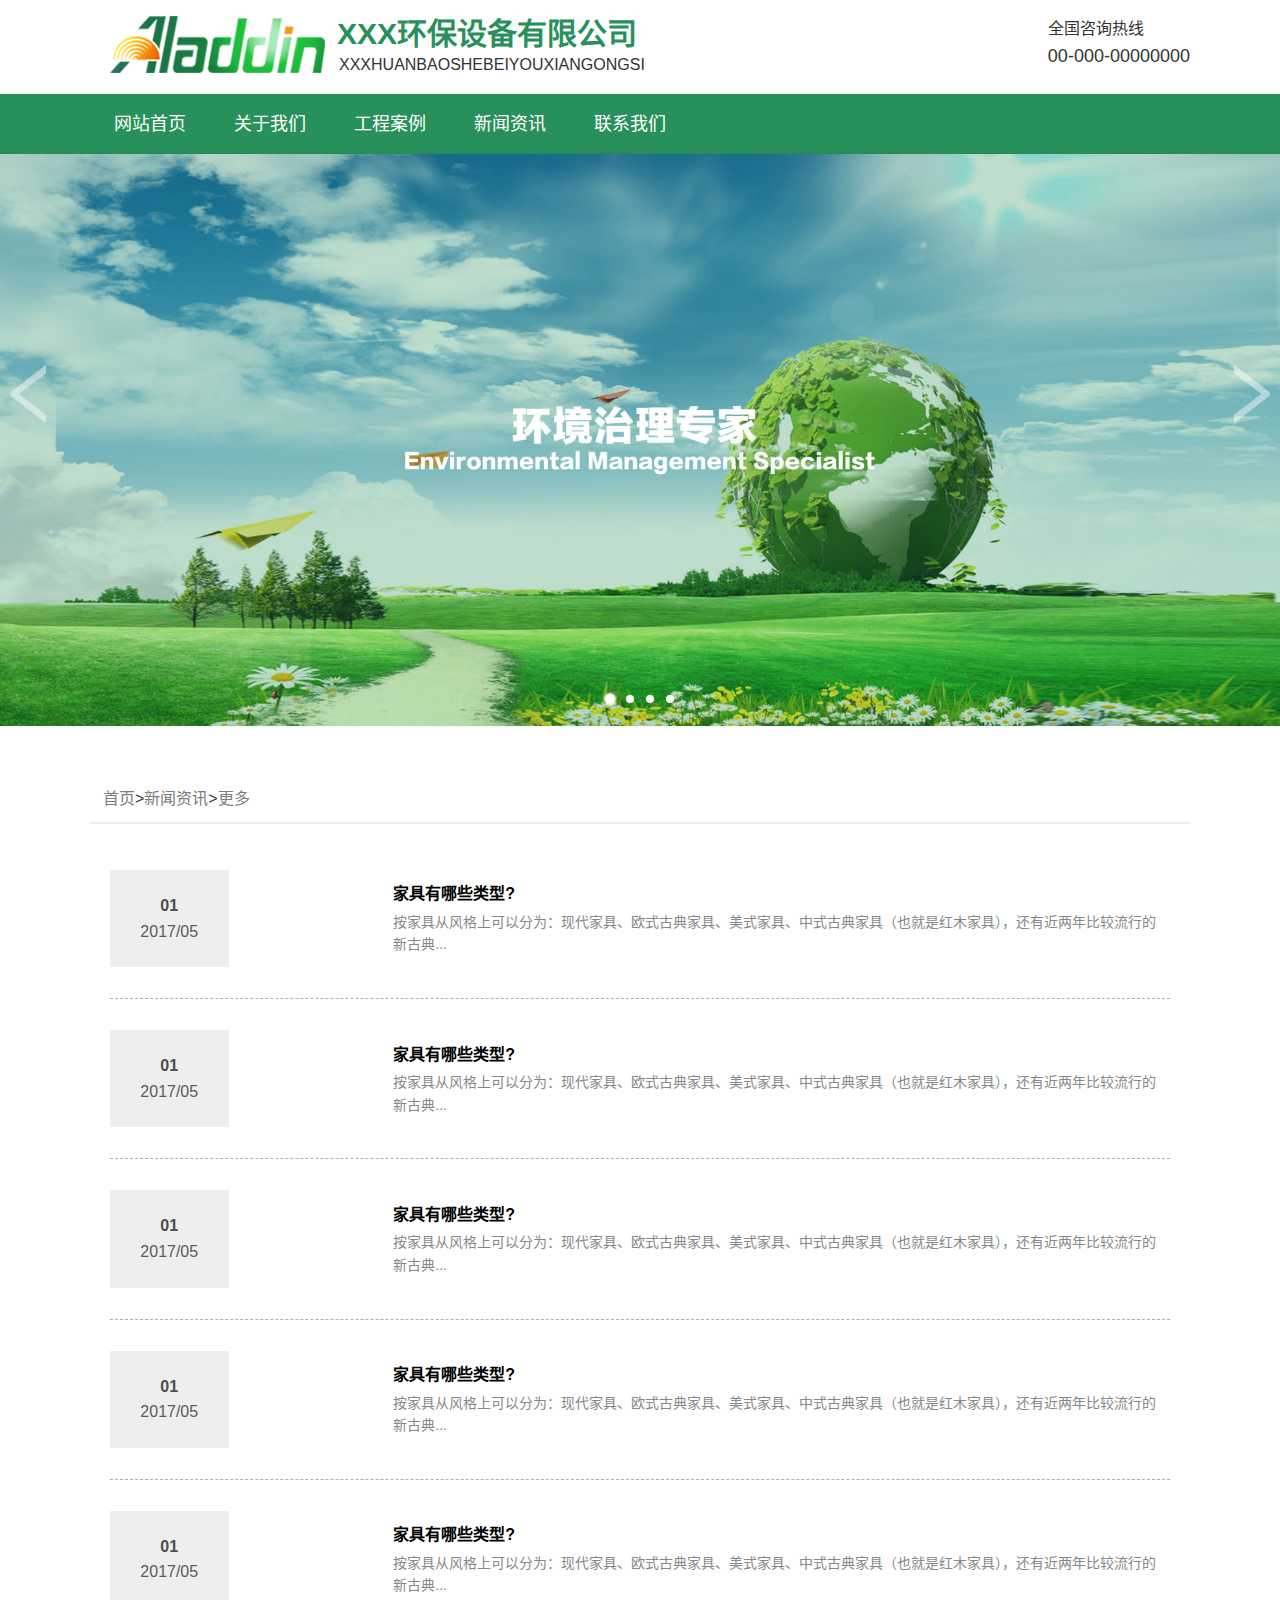
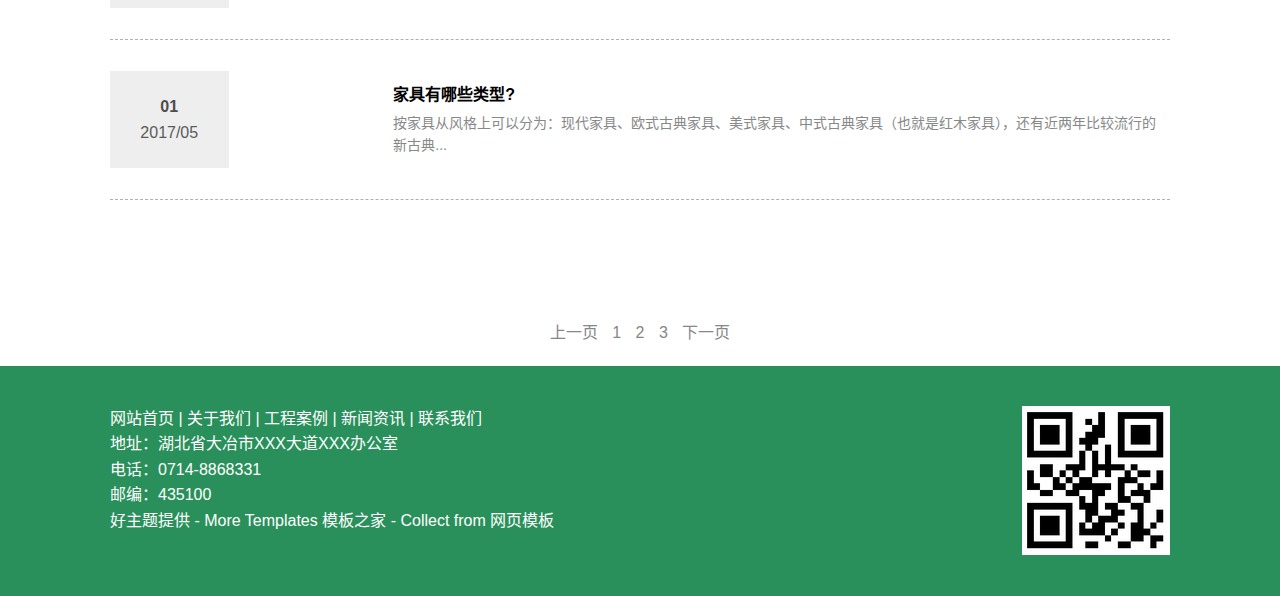
<file: article_list_more.html>
<!DOCTYPE html>
<html lang="zh-cn">
<head>
    <title>某某环保设备有限公司-模板之家</title>
    <meta charset="UTF-8">
<meta http-equiv="X-UA-Compatible" content="IE=edge" />
<meta name="format-detection" content="telephone=no">
<meta name="renderer" content="webkit">
<meta name="viewport" content="width=device-width,initial-scale=1,maximum-scale=1,user-scalable=no">
<meta http-equiv="Cache-Control" content="no-siteapp" />
<link rel="alternate icon" type="image/png" href="images/favicon.png">
<link rel='icon' href='favicon.ico' type='image/x-ico' />
<meta name="description" content="" />
<meta name="keywords" content="" />
<link rel="stylesheet" href="css/default.min.css?t=227" />
<!--[if (gte IE 9)|!(IE)]><!-->
<script type="text/javascript" src="lib/jquery/jquery.min.js"></script>
<!--<![endif]-->
<!--[if lte IE 8 ]>
<script src="http://libs.baidu.com/jquery/1.11.3/jquery.min.js"></script>
<script src="http://cdn.staticfile.org/modernizr/2.8.3/modernizr.js"></script>
<script src="lib/amazeui/amazeui.ie8polyfill.min.js"></script>
<![endif]-->
<script type="text/javascript" src="lib/handlebars/handlebars.min.js"></script>
<script type="text/javascript" src="lib/iscroll/iscroll-probe.js"></script>
<script type="text/javascript" src="lib/amazeui/amazeui.min.js"></script>
<script type="text/javascript" src="lib/raty/jquery.raty.js"></script>
<script type="text/javascript" src="js/main.min.js?t=1"></script>
</head>
<body>
<header>
    <div class="header-top">
        <div class="width-center">
            <div class="header-logo "><img src="images/logo.png" alt=""></div>
            <div class="header-title div-inline">
                <strong>XXX环保设备有限公司</strong>
                <span>XXXHUANBAOSHEBEIYOUXIANGONGSI</span>
            </div>

            <div class="header-right">
                <span>全国咨询热线</span>
                <span>00-000-00000000</span>
            </div>



        </div>
    </div>
    <div class="header-nav">
        <button class="am-show-sm-only am-collapsed font f-btn" data-am-collapse="{target: '.header-nav'}">Menu <i
                class="am-icon-bars"></i></button>
        <nav>
        <ul class="header-nav-ul am-collapse am-in">
            <li class="on"><a href="index.html" name="index">网站首页</a></li>
            <li><a href="about.html" name="about">关于我们</a></li>
            <li><a href="productlist.html" name="show">工程案例</a></li>
            <li><a href="article_list.html" name="new">新闻资讯</a></li>
            <li><a href="contact.html" name="message">联系我们</a>
                <div class="secondary-menu">

                    <ul><li><a href="message.html" class="message"></a></li></ul>
                </div>
            </li>
        </ul>




        </nav>
    </div>

</header>
<div class="am-slider am-slider-default" data-am-flexslider="{playAfterPaused: 8000}">
    <ul class="am-slides">
        <li><img src="images/banner.jpg" alt="" ></li>
        <li><img src="images/banner.jpg" alt="" ></li>
        <li><img src="images/banner.jpg" alt="" ></li>
        <li><img src="images/banner.jpg" alt="" ></li>
    </ul>
</div>
<div>
    <header class="article_list_more_header">
     <div> <a>首页</a>&#62;<a>新闻资讯</a>&#62;<a>更多</a></div>
    </header>

    <section class="article-content">
        <ul>
            <li>
                <div class="article-date">
                    <strong>01</strong>
                    <p>2017/05</p>
                </div>
                <div class="article-info">
                    <a href="article_list_content.html">
                        <h3>家具有哪些类型?</h3>
                        <p>按家具从风格上可以分为：现代家具、欧式古典家具、美式家具、中式古典家具（也就是红木家具），还有近两年比较流行的新古典...</p>
                    </a>
                </div>
            </li>

            <li>
                <div class="article-date">
                    <strong>01</strong>
                    <p>2017/05</p>
                </div>
                <div class="article-info">
                    <a href="article_list_content.html">
                        <h3>家具有哪些类型?</h3>
                        <p>按家具从风格上可以分为：现代家具、欧式古典家具、美式家具、中式古典家具（也就是红木家具），还有近两年比较流行的新古典...</p>
                    </a>
                </div>
            </li>
            <li>
                <div class="article-date">
                    <strong>01</strong>
                    <p>2017/05</p>
                </div>
                <div class="article-info">
                    <a href="article_list_content.html">
                        <h3>家具有哪些类型?</h3>
                        <p>按家具从风格上可以分为：现代家具、欧式古典家具、美式家具、中式古典家具（也就是红木家具），还有近两年比较流行的新古典...</p>
                    </a>
                </div>
            </li>
            <li>
                <div class="article-date">
                    <strong>01</strong>
                    <p>2017/05</p>
                </div>
                <div class="article-info">
                    <a href="article_list_content.html">
                        <h3>家具有哪些类型?</h3>
                        <p>按家具从风格上可以分为：现代家具、欧式古典家具、美式家具、中式古典家具（也就是红木家具），还有近两年比较流行的新古典...</p>
                    </a>
                </div>
            </li>
            <li>
                <div class="article-date">
                    <strong>01</strong>
                    <p>2017/05</p>
                </div>
                <div class="article-info">
                    <a href="article_list_content.html">
                        <h3>家具有哪些类型?</h3>
                        <p>按家具从风格上可以分为：现代家具、欧式古典家具、美式家具、中式古典家具（也就是红木家具），还有近两年比较流行的新古典...</p>
                    </a>
                </div>
            </li>
            <li>
                <div class="article-date">
                    <strong>01</strong>
                    <p>2017/05</p>
                </div>
                <div class="article-info">
                    <a href="article_list_content.html">
                        <h3>家具有哪些类型?</h3>
                        <p>按家具从风格上可以分为：现代家具、欧式古典家具、美式家具、中式古典家具（也就是红木家具），还有近两年比较流行的新古典...</p>
                    </a>
                </div>
            </li>
        </ul>

    </section>
    <div class="article_list_more_pages">
        <ul>
            <li><a>上一页</a></li>
            <li class="article-current"><a>1</a></li>
            <li><a>2</a></li>
            <li><a>3</a></li>
            <li><a>下一页</a></li>
        </ul>
    </div>
</div>
<footer class="footer">
    <div class="footer-pc">
    <ul>
        <li><p>网站首页 | 关于我们 | 工程案例 | 新闻资讯 | 联系我们</p></li>
        <li><p>地址：湖北省大冶市XXX大道XXX办公室</p></li>
        <li><P>电话：0714-8868331</P></li>
        <li><p>邮编：435100</p></li>
        <li><span><a href="http://www.haothemes.com/" target="_blank" title="好主题">好主题</a>提供 - More Templates <a href="http://www.cssmoban.com/" target="_blank" title="模板之家">模板之家</a> - Collect from <a href="http://www.cssmoban.com/" title="网页模板" target="_blank">网页模板</a></span></li>
    </ul>
    <img src="images/qccode.png" alt="">
    </div>

    <div class="footer-phone">
        <button data-am-smooth-scroll class="am-btn am-btn-success">Top<i class="font">&#xe611;</i></button>
    </div>
</footer>
</body>
</html>
</file>
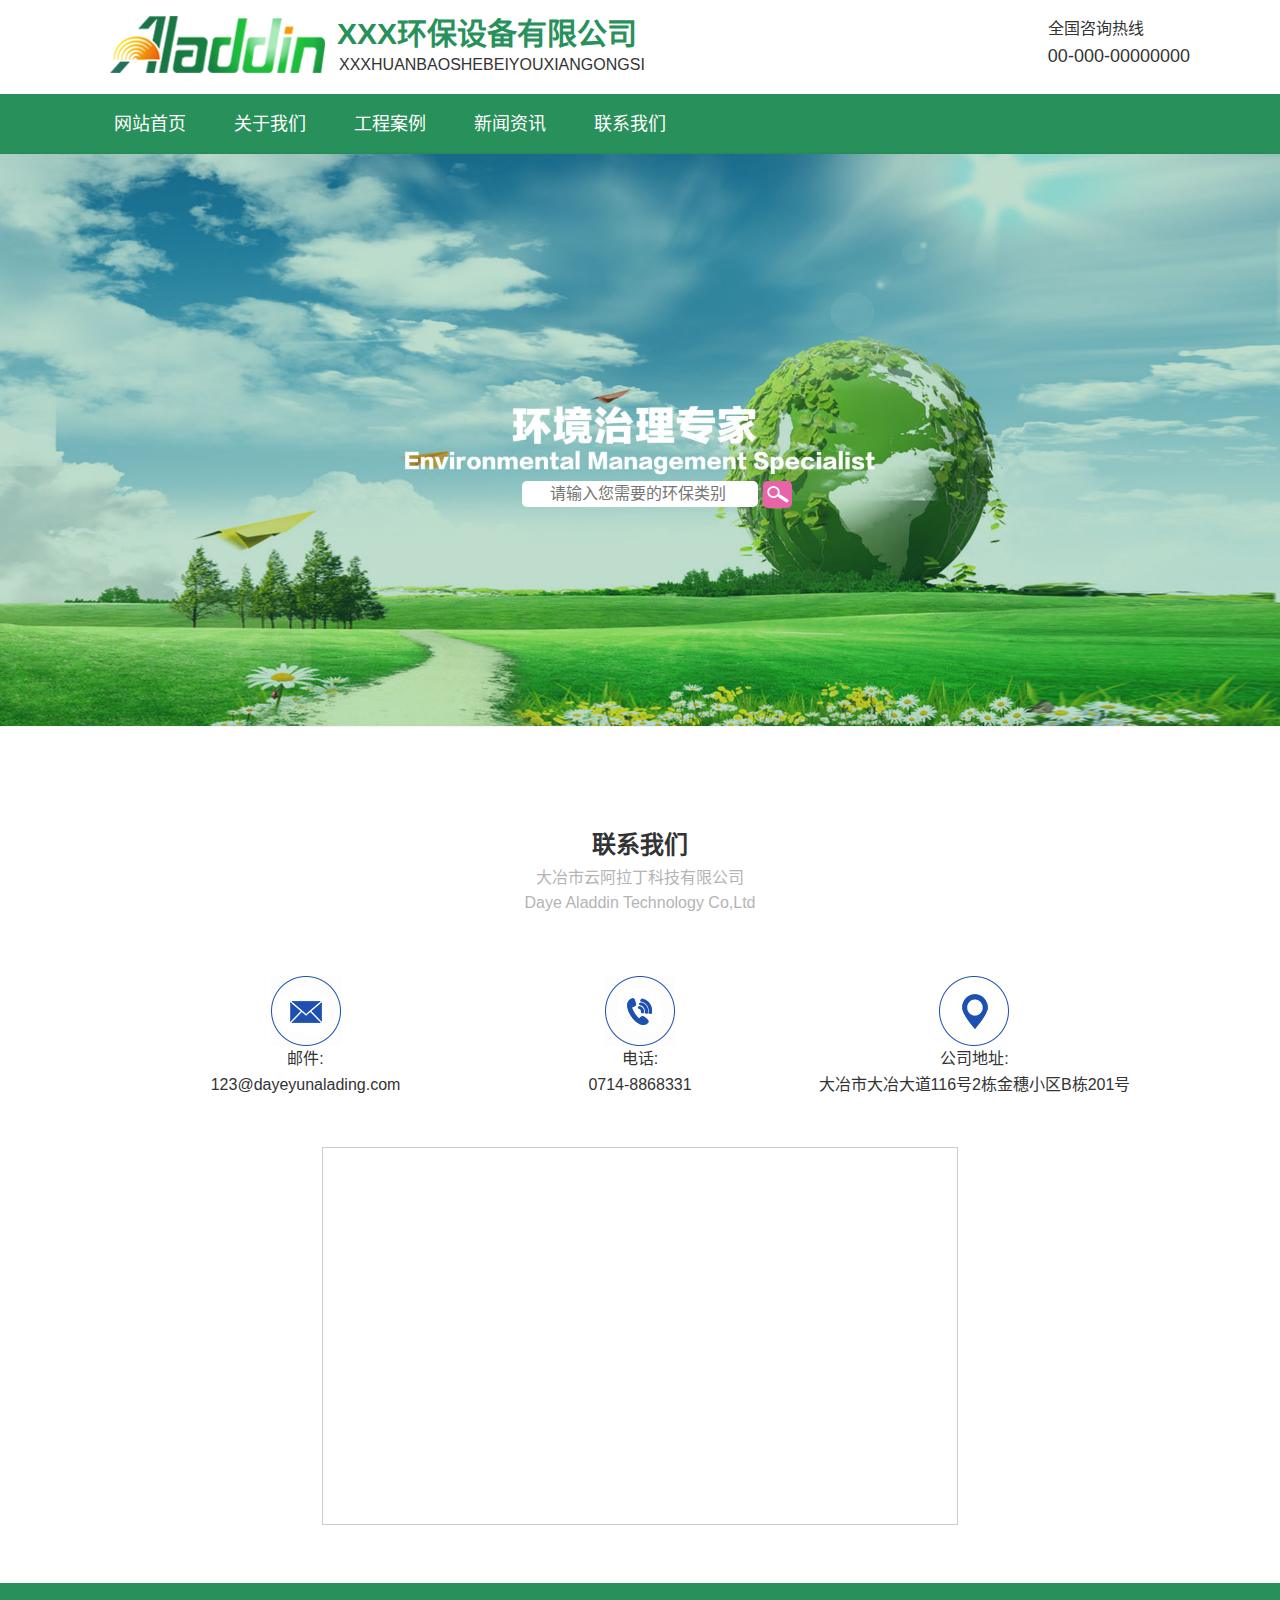
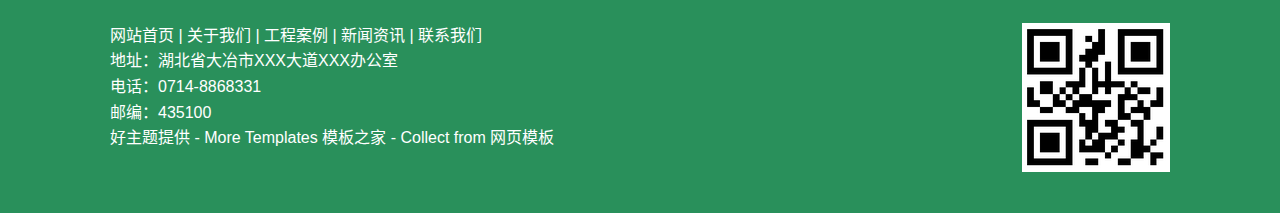
<file: contact.html>
<!DOCTYPE html>
<html lang="zh-cn">
<head>
    <title>某某环保设备有限公司-模板之家</title>
    <meta charset="UTF-8">
<meta http-equiv="X-UA-Compatible" content="IE=edge" />
<meta name="format-detection" content="telephone=no">
<meta name="renderer" content="webkit">
<meta name="viewport" content="width=device-width,initial-scale=1,maximum-scale=1,user-scalable=no">
<meta http-equiv="Cache-Control" content="no-siteapp" />
<link rel="alternate icon" type="image/png" href="images/favicon.png">
<link rel='icon' href='favicon.ico' type='image/x-ico' />
<meta name="description" content="" />
<meta name="keywords" content="" />
<link rel="stylesheet" href="css/default.min.css?t=227" />
<!--[if (gte IE 9)|!(IE)]><!-->
<script type="text/javascript" src="lib/jquery/jquery.min.js"></script>
<!--<![endif]-->
<!--[if lte IE 8 ]>
<script src="http://libs.baidu.com/jquery/1.11.3/jquery.min.js"></script>
<script src="http://cdn.staticfile.org/modernizr/2.8.3/modernizr.js"></script>
<script src="lib/amazeui/amazeui.ie8polyfill.min.js"></script>
<![endif]-->
<script type="text/javascript" src="lib/handlebars/handlebars.min.js"></script>
<script type="text/javascript" src="lib/iscroll/iscroll-probe.js"></script>
<script type="text/javascript" src="lib/amazeui/amazeui.min.js"></script>
<script type="text/javascript" src="lib/raty/jquery.raty.js"></script>
<script type="text/javascript" src="js/main.min.js?t=1"></script>
</head>
<body>
<header>
    <div class="header-top">
        <div class="width-center">
            <div class="header-logo "><img src="images/logo.png" alt=""></div>
            <div class="header-title div-inline">
                <strong>XXX环保设备有限公司</strong>
                <span>XXXHUANBAOSHEBEIYOUXIANGONGSI</span>
            </div>

            <div class="header-right">
                <span>全国咨询热线</span>
                <span>00-000-00000000</span>
            </div>



        </div>
    </div>
    <div class="header-nav">
        <button class="am-show-sm-only am-collapsed font f-btn" data-am-collapse="{target: '.header-nav'}">Menu <i
                class="am-icon-bars"></i></button>
        <nav>
        <ul class="header-nav-ul am-collapse am-in">
            <li class="on"><a href="index.html" name="index">网站首页</a></li>
            <li><a href="about.html" name="about">关于我们</a></li>
            <li><a href="productlist.html" name="show">工程案例</a></li>
            <li><a href="article_list.html" name="new">新闻资讯</a></li>
            <li><a href="contact.html" name="message">联系我们</a>
                <div class="secondary-menu">

                    <ul><li><a href="message.html" class="message"></a></li></ul>
                </div>
            </li>
        </ul>




        </nav>
    </div>

</header>
<div class="am-slider am-slider-default" data-am-flexslider="{playAfterPaused: 8000, controlNav: false, directionNav: false  }">
    <a class="prevbtn" href="#" onClick="javascript :history.back(-1);"></a>
    <div class="search-box">
        <div><input type="text" name="" placeholder="      请输入您需要的环保类别"></div>
        <div class="search-box-btn"></div>
    </div>
    <ul class="am-slides">
        <li><img src="images/banner.jpg" alt=""></li>
        <li><img src="images/banner.jpg" alt=""></li>
        <li><img src="images/banner.jpg" alt=""></li>
        <li><img src="images/banner.jpg" alt=""></li>
    </ul>
</div>
<div>
    <div class="contact-header">
        <h1>联系我们</h1>
        <span>大冶市云阿拉丁科技有限公司</span>
        <span>Daye Aladdin Technology Co,Ltd</span>
    </div>
    <ul class="contact-icon">
        <li><span></span><span>邮件:</span><span>123@dayeyunalading.com</span></li>
        <li><span></span><span>电话:</span><span>0714-8868331</span></li>
        <li><span></span><span>公司地址:</span><span>大冶市大冶大道116号2栋金穗小区B栋201号</span></li>
    </ul>
    <main class="contact">
        <iframe class="concact-iframe" src="map.html"  frameborder="0" scrolling="no"></iframe>
    </main>
</div>
<footer class="footer">
    <div class="footer-pc">
    <ul>
        <li><p>网站首页 | 关于我们 | 工程案例 | 新闻资讯 | 联系我们</p></li>
        <li><p>地址：湖北省大冶市XXX大道XXX办公室</p></li>
        <li><P>电话：0714-8868331</P></li>
        <li><p>邮编：435100</p></li>
        <li><span><a href="http://www.haothemes.com/" target="_blank" title="好主题">好主题</a>提供 - More Templates <a href="http://www.cssmoban.com/" target="_blank" title="模板之家">模板之家</a> - Collect from <a href="http://www.cssmoban.com/" title="网页模板" target="_blank">网页模板</a></span></li>
    </ul>
    <img src="images/qccode.png" alt="">
    </div>

    <div class="footer-phone">
        <button data-am-smooth-scroll class="am-btn am-btn-success">Top<i class="font">&#xe611;</i></button>
    </div>
</footer>
</body>
</html>
</file>
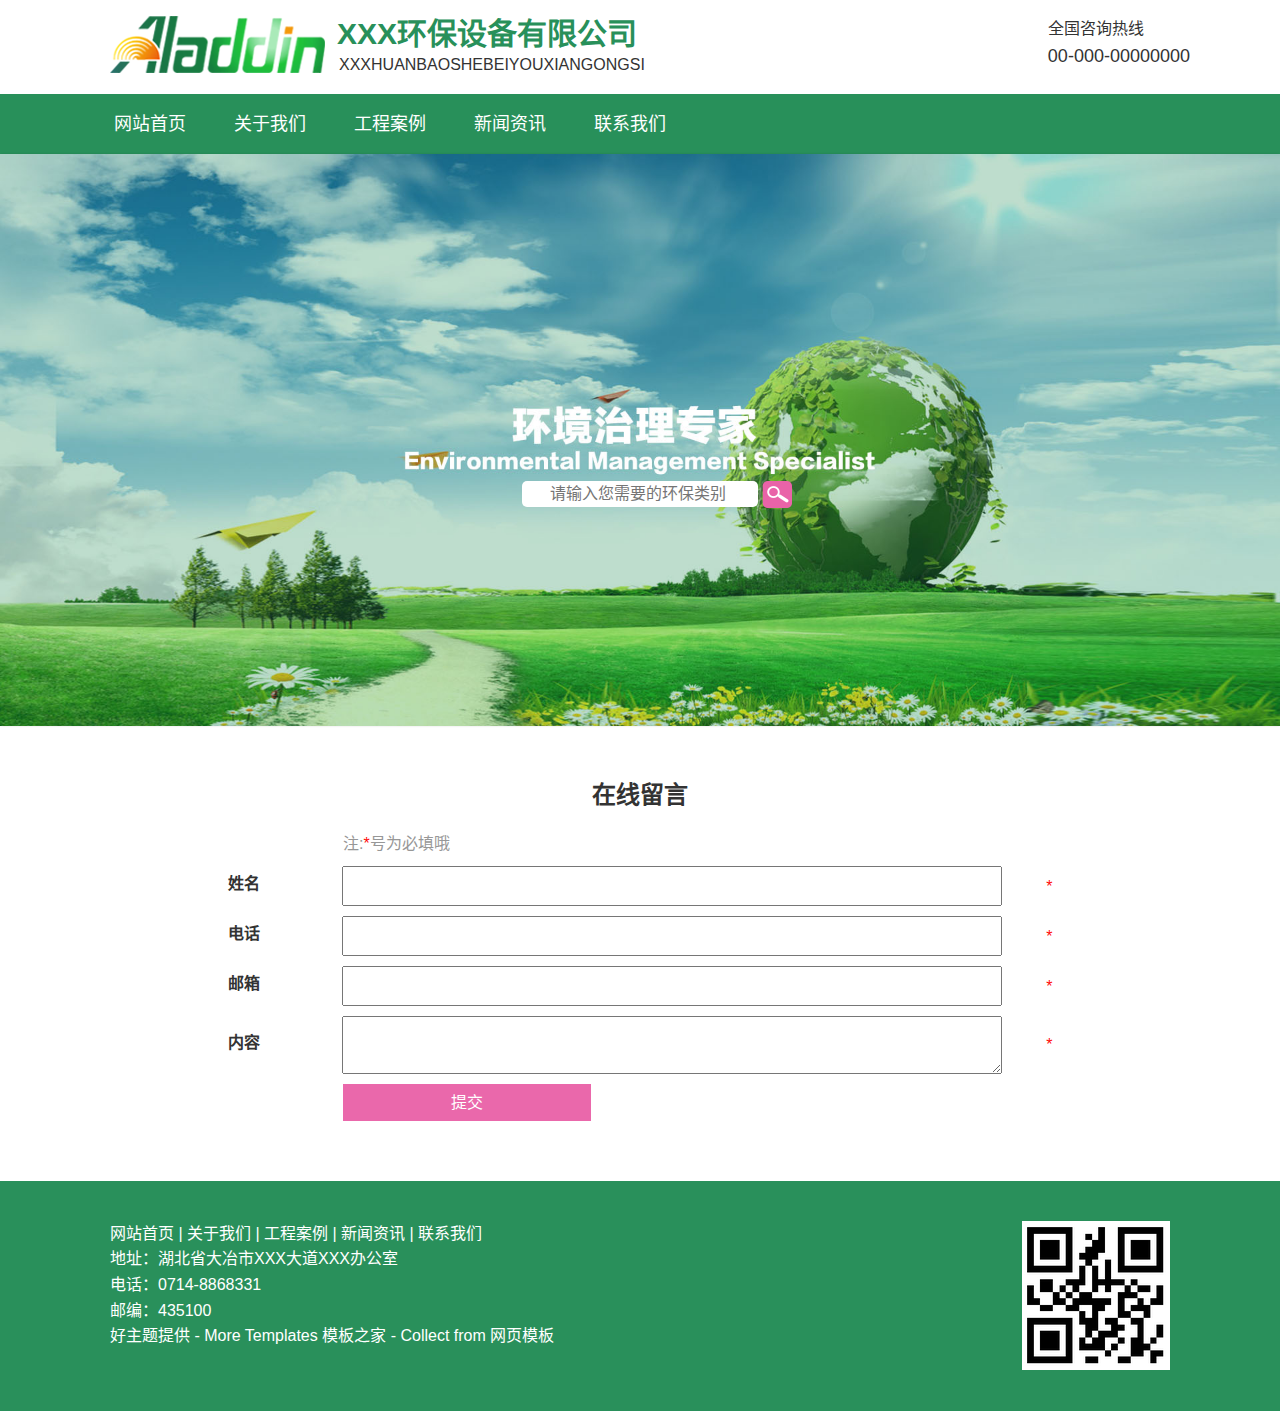
<file: message.html>
<!DOCTYPE html>
<html lang="zh-cn">
<head>
    <title>某某环保设备有限公司-模板之家</title>
    <meta charset="UTF-8">
<meta http-equiv="X-UA-Compatible" content="IE=edge" />
<meta name="format-detection" content="telephone=no">
<meta name="renderer" content="webkit">
<meta name="viewport" content="width=device-width,initial-scale=1,maximum-scale=1,user-scalable=no">
<meta http-equiv="Cache-Control" content="no-siteapp" />
<link rel="alternate icon" type="image/png" href="images/favicon.png">
<link rel='icon' href='favicon.ico' type='image/x-ico' />
<meta name="description" content="" />
<meta name="keywords" content="" />
<link rel="stylesheet" href="css/default.min.css?t=227" />
<!--[if (gte IE 9)|!(IE)]><!-->
<script type="text/javascript" src="lib/jquery/jquery.min.js"></script>
<!--<![endif]-->
<!--[if lte IE 8 ]>
<script src="http://libs.baidu.com/jquery/1.11.3/jquery.min.js"></script>
<script src="http://cdn.staticfile.org/modernizr/2.8.3/modernizr.js"></script>
<script src="lib/amazeui/amazeui.ie8polyfill.min.js"></script>
<![endif]-->
<script type="text/javascript" src="lib/handlebars/handlebars.min.js"></script>
<script type="text/javascript" src="lib/iscroll/iscroll-probe.js"></script>
<script type="text/javascript" src="lib/amazeui/amazeui.min.js"></script>
<script type="text/javascript" src="lib/raty/jquery.raty.js"></script>
<script type="text/javascript" src="js/main.min.js?t=1"></script>
</head>
<body>
<header>
    <div class="header-top">
        <div class="width-center">
            <div class="header-logo "><img src="images/logo.png" alt=""></div>
            <div class="header-title div-inline">
                <strong>XXX环保设备有限公司</strong>
                <span>XXXHUANBAOSHEBEIYOUXIANGONGSI</span>
            </div>

            <div class="header-right">
                <span>全国咨询热线</span>
                <span>00-000-00000000</span>
            </div>



        </div>
    </div>
    <div class="header-nav">
        <button class="am-show-sm-only am-collapsed font f-btn" data-am-collapse="{target: '.header-nav'}">Menu <i
                class="am-icon-bars"></i></button>
        <nav>
        <ul class="header-nav-ul am-collapse am-in">
            <li class="on"><a href="index.html" name="index">网站首页</a></li>
            <li><a href="about.html" name="about">关于我们</a></li>
            <li><a href="productlist.html" name="show">工程案例</a></li>
            <li><a href="article_list.html" name="new">新闻资讯</a></li>
            <li><a href="contact.html" name="message">联系我们</a>
                <div class="secondary-menu">

                    <ul><li><a href="message.html" class="message"></a></li></ul>
                </div>
            </li>
        </ul>




        </nav>
    </div>

</header>
<div class="am-slider am-slider-default" data-am-flexslider="{playAfterPaused: 8000 , controlNav: false, directionNav: false    }">
    <a class="prevbtn" href="#" onClick="javascript :history.back(-1);"></a>
    <div class="search-box">
        <div><input type="text" name="" placeholder="      请输入您需要的环保类别"></div>
        <div class="search-box-btn"></div>
    </div>
    <ul class="am-slides">
        <li><img src="images/banner.jpg" alt="" ></li>
        <li><img src="images/banner.jpg" alt="" ></li>
        <li><img src="images/banner.jpg" alt="" ></li>
        <li><img src="images/banner.jpg" alt="" ></li>
    </ul>
</div>
<div class="message-body">
<div>
    <div class="message-message">
        <h1>在线留言</h1>
        <div>
            <span>大冶市云阿拉丁科技有限公司</span>
            <span>Daye Aladdin Technology Co,Ltd</span>
        </div>
    </div>
</div>
<div class="message-form">
   <form method="post">
       <ul>
           <li><span>注:<i>*</i>号为必填哦</span></li>
           <li><label for="username">姓名</label><input type="text" id="username" name="username"><i>*</i></li>
           <li><label for="tel">电话</label><input type="text" id="tel" name="tel"><i>*</i></li>
           <li><label for="email">邮箱</label><input type="text" id="email" name="email"><i>*</i></li>
           <li><label for="content">内容</label><textarea id="content" name="content"></textarea><i>*</i></li>
           <li><button type="button" class="am-btn am-btn-danger">提交</button><span>注:<i>*</i>号为必填哦</span></li>
       </ul>
   </form>
</div>
</div>
<footer class="footer">
    <div class="footer-pc">
    <ul>
        <li><p>网站首页 | 关于我们 | 工程案例 | 新闻资讯 | 联系我们</p></li>
        <li><p>地址：湖北省大冶市XXX大道XXX办公室</p></li>
        <li><P>电话：0714-8868331</P></li>
        <li><p>邮编：435100</p></li>
        <li><span><a href="http://www.haothemes.com/" target="_blank" title="好主题">好主题</a>提供 - More Templates <a href="http://www.cssmoban.com/" target="_blank" title="模板之家">模板之家</a> - Collect from <a href="http://www.cssmoban.com/" title="网页模板" target="_blank">网页模板</a></span></li>
    </ul>
    <img src="images/qccode.png" alt="">
    </div>

    <div class="footer-phone">
        <button data-am-smooth-scroll class="am-btn am-btn-success">Top<i class="font">&#xe611;</i></button>
    </div>
</footer>
</body>
</html>
</file>
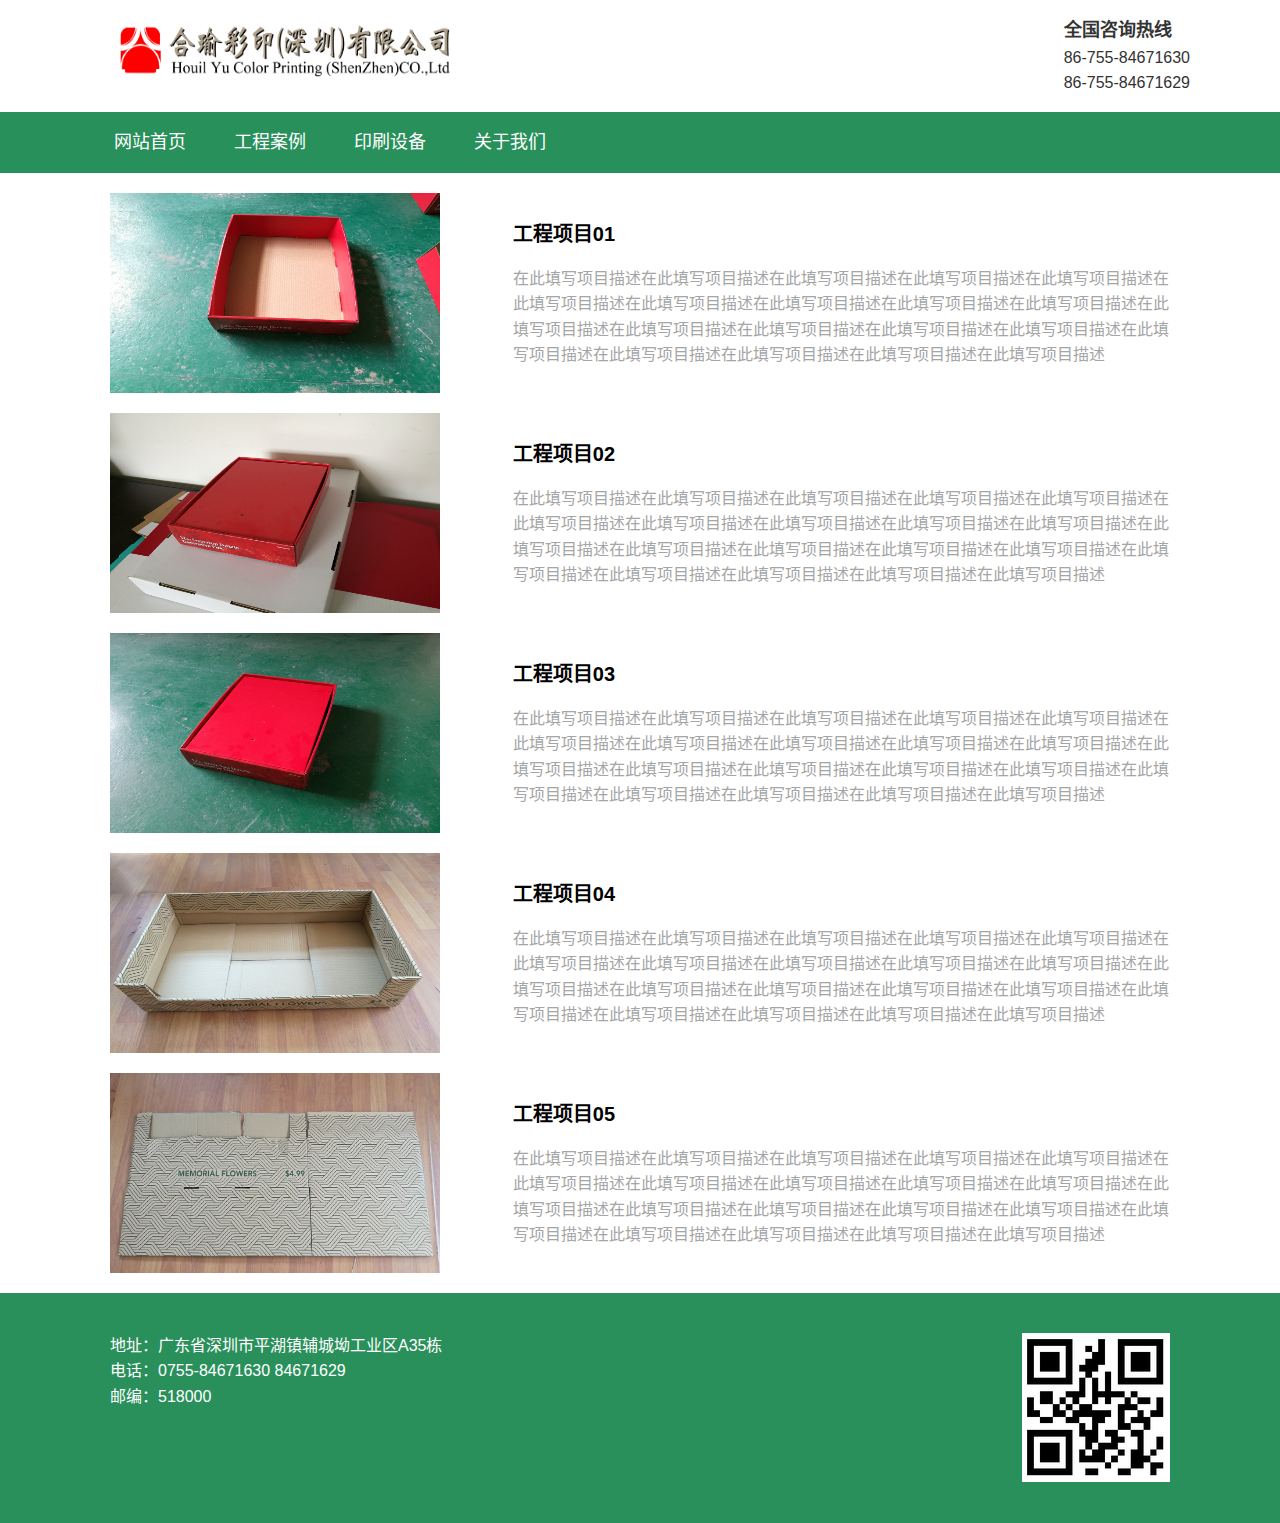
<file: productlist.html>
<!DOCTYPE html>
<html lang="zh-cn">
<head>
    <title>某某环保设备有限公司-模板之家</title>
    <meta charset="UTF-8">
<meta http-equiv="X-UA-Compatible" content="IE=edge" />
<meta name="format-detection" content="telephone=no">
<meta name="renderer" content="webkit">
<meta name="viewport" content="width=device-width,initial-scale=1,maximum-scale=1,user-scalable=no">
<meta http-equiv="Cache-Control" content="no-siteapp" />
<link rel="alternate icon" type="image/png" href="images/favicon.png">
<link rel='icon' href='favicon.ico' type='image/x-ico' />
<meta name="description" content="" />
<meta name="keywords" content="" />
<link rel="stylesheet" href="css/default.css" />
<!--[if (gte IE 9)|!(IE)]><!-->
<script type="text/javascript" src="lib/jquery/jquery.min.js"></script>
<!--<![endif]-->
<!--[if lte IE 8 ]>
<script src="http://libs.baidu.com/jquery/1.11.3/jquery.min.js"></script>
<script src="http://cdn.staticfile.org/modernizr/2.8.3/modernizr.js"></script>
<script src="lib/amazeui/amazeui.ie8polyfill.min.js"></script>
<![endif]-->
<script type="text/javascript" src="lib/handlebars/handlebars.min.js"></script>
<script type="text/javascript" src="lib/iscroll/iscroll-probe.js"></script>
<script type="text/javascript" src="lib/amazeui/amazeui.min.js"></script>
<script type="text/javascript" src="lib/raty/jquery.raty.js"></script>
<script type="text/javascript" src="js/main.min.js?t=1"></script>
</head>
<body>
<header>
    <div class="header-top">
                <div class="width-center">
                    <div class="header-logo"><img src="images/logo.jpg" alt=""></div>

                    <div class="header-right">
                        <span>全国咨询热线</span>
                        <span>86-755-84671630</span>
                        <span>86-755-84671629</span>
                    </div>



                </div>
            </div>
            <div class="header-nav">
                <button class="am-show-sm-only am-collapsed font f-btn" data-am-collapse="{target: '.header-nav'}">Menu <i
                        class="am-icon-bars"></i></button>
                <nav>
                <ul class="header-nav-ul am-collapse am-in">
                    <li class="on"><a href="index.html" name="index">网站首页</a></li>
                    <li><a href="productlist.html" name="show">工程案例</a></li>
                    <li><a href="productdetails.html" name="show">印刷设备</a></li>
                    <li><a href="about.html" name="about">关于我们</a></li>
                </ul>




                </nav>
            </div>

        </header>


<main>
    <ul class="pro-body">
        <li>
            <a href="article_list_content.html">
            <img src="images/chanpin010.jpg" alt="">
            <div class="pro-rightarea">
                <p>工程项目01</p>
                <span>在此填写项目描述在此填写项目描述在此填写项目描述在此填写项目描述在此填写项目描述在此填写项目描述在此填写项目描述在此填写项目描述在此填写项目描述在此填写项目描述在此填写项目描述在此填写项目描述在此填写项目描述在此填写项目描述在此填写项目描述在此填写项目描述在此填写项目描述在此填写项目描述在此填写项目描述在此填写项目描述</span>
            </div>
            </a>
        </li>
        <li>
            <a href="article_list_content.html">
            <img src="images/chanpin011.jpg" alt="">
            <div class="pro-rightarea">
                <p>工程项目02</p>
                <span>在此填写项目描述在此填写项目描述在此填写项目描述在此填写项目描述在此填写项目描述在此填写项目描述在此填写项目描述在此填写项目描述在此填写项目描述在此填写项目描述在此填写项目描述在此填写项目描述在此填写项目描述在此填写项目描述在此填写项目描述在此填写项目描述在此填写项目描述在此填写项目描述在此填写项目描述在此填写项目描述</span>
            </div>
            </a>
        </li>
        <li>
            <a href="article_list_content.html">
            <img src="images/chanpin012.jpg" alt="">
            <div class="pro-rightarea">
                <p>工程项目03</p>
                <span>在此填写项目描述在此填写项目描述在此填写项目描述在此填写项目描述在此填写项目描述在此填写项目描述在此填写项目描述在此填写项目描述在此填写项目描述在此填写项目描述在此填写项目描述在此填写项目描述在此填写项目描述在此填写项目描述在此填写项目描述在此填写项目描述在此填写项目描述在此填写项目描述在此填写项目描述在此填写项目描述</span>
            </div>
            </a>
        </li>
        <li>
            <a href="article_list_content.html">
            <img src="images/chanpin013.jpg" alt="">
            <div class="pro-rightarea">
                <p>工程项目04</p>
                <span>在此填写项目描述在此填写项目描述在此填写项目描述在此填写项目描述在此填写项目描述在此填写项目描述在此填写项目描述在此填写项目描述在此填写项目描述在此填写项目描述在此填写项目描述在此填写项目描述在此填写项目描述在此填写项目描述在此填写项目描述在此填写项目描述在此填写项目描述在此填写项目描述在此填写项目描述在此填写项目描述</span>
            </div>
            </a>
        </li>
        <li>
            <a href="article_list_content.html">
            <img src="images/chanpin014.jpg" alt="">
            <div class="pro-rightarea">
                <p>工程项目05</p>
                <span>在此填写项目描述在此填写项目描述在此填写项目描述在此填写项目描述在此填写项目描述在此填写项目描述在此填写项目描述在此填写项目描述在此填写项目描述在此填写项目描述在此填写项目描述在此填写项目描述在此填写项目描述在此填写项目描述在此填写项目描述在此填写项目描述在此填写项目描述在此填写项目描述在此填写项目描述在此填写项目描述</span>
            </div>
            </a>
        </li>
    </ul>
    <div class="feature">
        <img class="sm" src="images/main5.jpg">
    </div>
</main>
<footer class="footer">
    <div class="footer-pc">
    <ul>
        <li><p>地址：广东省深圳市平湖镇辅城坳工业区A35栋</p></li>
        <li><P>电话：0755-84671630 84671629</P></li>
        <li><p>邮编：518000</p></li>
    </ul>
    <img src="images/qccode.png" alt="">
    </div>

    <div class="footer-phone">
        <button data-am-smooth-scroll class="am-btn am-btn-success">Top<i class="font">&#xe611;</i></button>
    </div>
</footer>
</body>
</html>
</file>
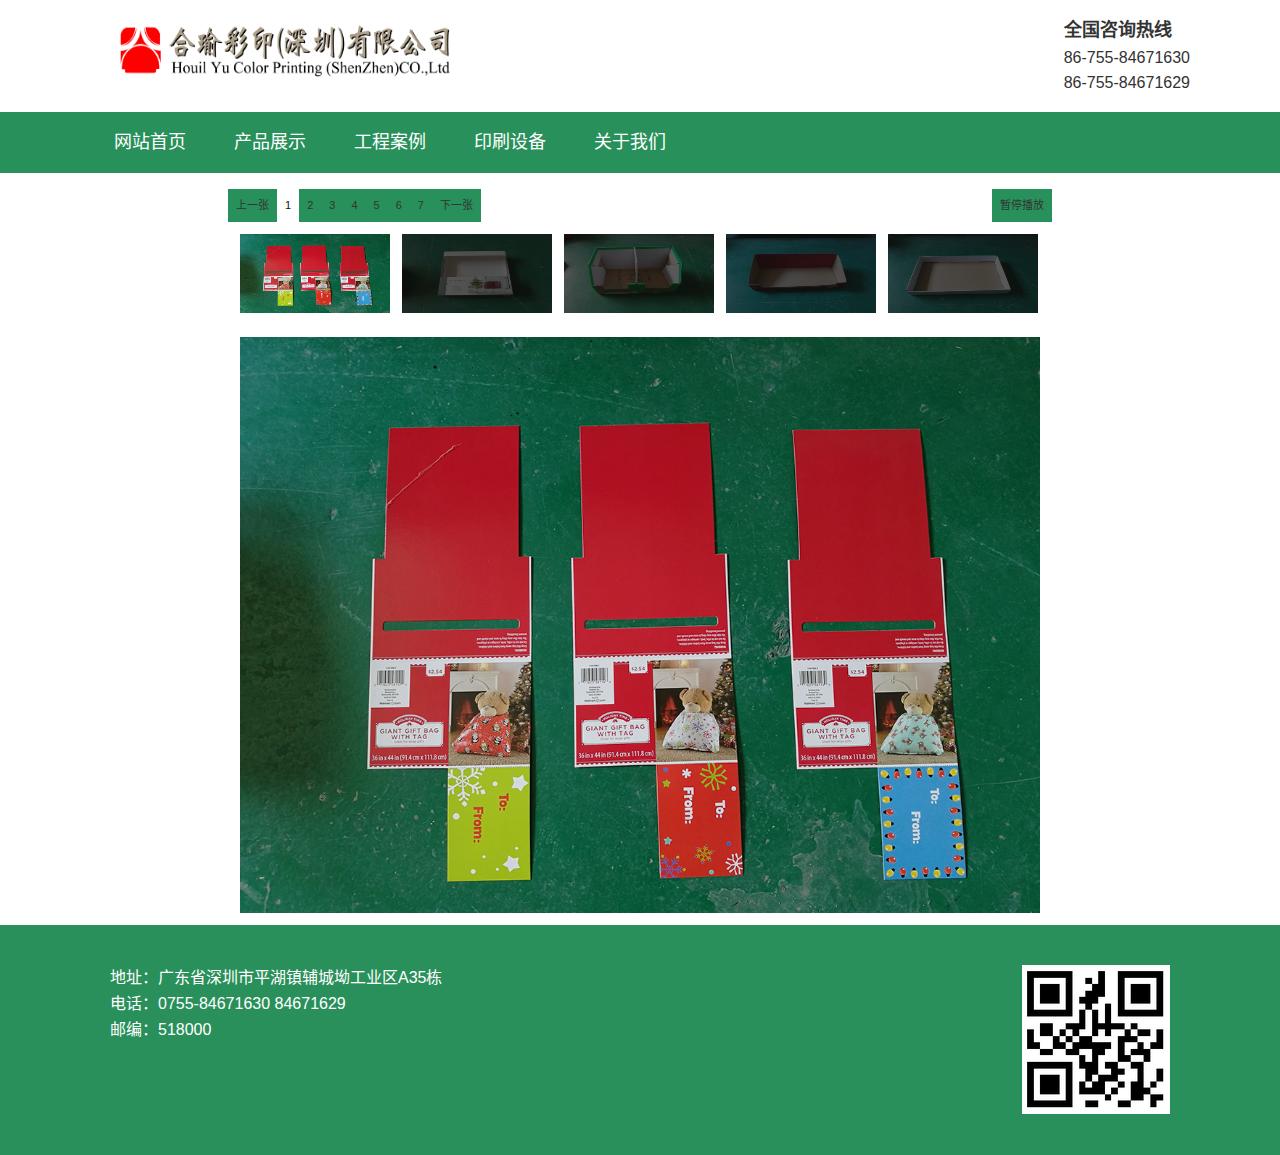
<file: productshow.html>
<!DOCTYPE html>
<html lang="zh-cn">
<head>
    <title>合瑜彩印</title>
    <meta charset="UTF-8">
<meta http-equiv="X-UA-Compatible" content="IE=edge" />
<meta name="format-detection" content="telephone=no">
<meta name="renderer" content="webkit">
<meta name="viewport" content="width=device-width,initial-scale=1,maximum-scale=1,user-scalable=no">
<meta http-equiv="Cache-Control" content="no-siteapp" />
<link rel="alternate icon" type="image/png" href="images/favicon.png">
<link rel='icon' href='favicon.ico' type='image/x-ico' />
<meta name="description" content="" />
<meta name="keywords" content="" />
<link href="css/lanrenzhijia3.css?v=0.9" type="text/css" rel="stylesheet" />
<link href="css/css.css" rel="stylesheet" type="text/css" />
<link rel="stylesheet" href="css/default.css" />
<!--[if (gte IE 9)|!(IE)]><!-->
<script src="js/jquery-1.5.1.min.js" type="text/javascript"></script>
<!--<![endif]-->
<!--[if lte IE 8 ]>
<script src="http://libs.baidu.com/jquery/1.11.3/jquery.min.js"></script>
<script src="http://cdn.staticfile.org/modernizr/2.8.3/modernizr.js"></script>
<script src="lib/amazeui/amazeui.ie8polyfill.min.js"></script>
<![endif]-->

<script src="js/jquery.exposure.js?v=0.9" type="text/javascript"></script>
<script type="text/javascript" src="lib/handlebars/handlebars.min.js"></script>
<script type="text/javascript" src="lib/iscroll/iscroll-probe.js"></script>
<script type="text/javascript" src="lib/raty/jquery.raty.js"></script>
<script type="text/javascript" src="js/main.min.js?t=1"></script>

</head>
<body>
<header>
    <div class="header-top">
                <div class="width-center">
                    <div class="header-logo"><img src="images/logo.jpg" alt=""></div>

                    <div class="header-right">
                        <span>全国咨询热线</span>
                        <span>86-755-84671630</span>
                        <span>86-755-84671629</span>
                    </div>



                </div>
            </div>
            <div class="header-nav">
                <button class="am-show-sm-only am-collapsed font f-btn" data-am-collapse="{target: '.header-nav'}">Menu <i
                        class="am-icon-bars"></i></button>
                <nav>
                <ul class="header-nav-ul am-collapse am-in">
                    <li class="on"><a href="index.html" name="index">网站首页</a></li>
                    <li><a href="productshow.html" name="show">产品展示</a></li>
                    <li><a href="productlist.html" name="show">工程案例</a></li>
                    <li><a href="productdetails.html" name="show">印刷设备</a></li>
                    <li><a href="about.html" name="about">关于我们</a></li>
                </ul>
                </nav>
            </div>

        </header>

		<div id="main">
			<h1></h1>
			<div class="panel">	
				<div id="controls"></div>				
				<div id="slideshow"></div>
				<div class="clear"></div>
				<ul id="images">
					<li><a href="images/chanpin01.jpg"><img src="images/chanpin01.jpg" title="PDQ-1" /></a></li>
					<li><a href="images/chanpin02.jpg"><img src="images/chanpin02.jpg" title="PDQ-2" /></a></li>
					<li><a href="images/chanpin03.jpg"><img src="images/chanpin03.jpg" title="PDQ-3" /></a></li>
					<li><a href="images/chanpin04.jpg"><img src="images/chanpin04.jpg" title="PDQ-4" /></a></li>
					<li><a href="images/chanpin05.jpg"><img src="images/chanpin05.jpg" title="PDQ-5" /></a></li>
					<li><a href="images/chanpin06.jpg"><img src="images/chanpin06.jpg" title="PDQ-6" /></a></li>			
					<li><a href="images/chanpin07.jpg"><img src="images/chanpin07.jpg" title="PDQ-7" /></a></li>
					<li><a href="images/chanpin08.jpg"><img src="images/chanpin08.jpg" title="彩标" /></a></li>
					<li><a href="images/chanpin09.jpg"><img src="images/chanpin09.jpg" title="吊卡-1" /></a></li>
					<li><a href="images/chanpin010.jpg"><img src="images/chanpin010.jpg" title="吊卡-2" /></a></li>
					<li><a href="images/chanpin011.jpg"><img src="images/chanpin011.jpg" title="吊卡-3" /></a></li>
					<li><a href="images/chanpin012.jpg"><img src="images/chanpin012.jpg" title="花盒" /></a></li>
					<li><a href="images/chanpin013.jpg"><img src="images/chanpin013.jpg" title="卡盒" /></a></li>
					<li><a href="images/chanpin014.jpg"><img src="images/chanpin014.jpg" title="贴纸-1" /></a></li>
					<li><a href="images/chanpin015.jpg"><img src="images/chanpin015.jpg" title="贴纸-2" /></a></li>
					<li><a href="images/chanpin016.jpg"><img src="images/chanpin016.jpg" title="TARGET-彩盒" /></a></li>
				</ul>
				<div class="clear"></div>
			</div>			
			<div id="exposure"></div>			
			<div class="clear"></div>
		</div>	



    <footer class="footer">
        <div class="footer-pc">
        <ul>
            <li><p>地址：广东省深圳市平湖镇辅城坳工业区A35栋</p></li>
            <li><P>电话：0755-84671630 84671629</P></li>
            <li><p>邮编：518000</p></li>
        </ul>
        <img src="images/qccode.png" alt="">
        </div>

        <div class="footer-phone">
            <button data-am-smooth-scroll class="am-btn am-btn-success">Top<i class="font">&#xe611;</i></button>
        </div>
    </footer>
    </body>
    </html>
    <script type="text/javascript">
    			$(function(){
    				$('#images').exposure({controlsTarget : '#controls',
    					imageControls : true,
    					controls : { prevNext : true, pageNumbers : true, firstLast : false },
    					pageSize : 5,
    					slideshowControlsTarget : '#slideshow',
    					onThumb : function(thumb) {
    						var li = thumb.parents('li');				
    						var fadeTo = li.hasClass('active') ? 1 : 0.3;
    						
    						thumb.css({display : 'none', opacity : fadeTo}).stop().fadeIn(200);
    						
    						thumb.hover(function() { 
    							thumb.fadeTo('fast',1); 
    						}, function() { 
    							li.not('.active').children('img').fadeTo('fast', 0.3); 
    						});
    					},
    					onImage : function(image, imageData, thumb) {
    						// Check if wrapper is hovered.
    						var hovered = $('.exposureWrapper').hasClass('exposureHover');
    						
    						// Fade out the previous image.
    						$('.exposureWrapper > .exposureLastImage').stop().fadeOut(500, function() {
    							$(this).remove();
    						});
    						
    						// Fade in the current image.
    						image.hide().stop().fadeIn(1000);
    						
    						var hasCaption = function() {
    							var caption = imageData.find('.caption').html();
    							var extra = imageData.find('.extra').html();
    							return (caption && caption.length > 0) || (extra && extra.length > 0);
    						}
    						
    						var showImageData = function() {
    							imageData.stop().show().animate({bottom:0+'px'},{queue:false,duration:160});
    						}
    						var hoverOver = function() {
    							$('.exposureWrapper').addClass('exposureHover');
    							// Show image data as an overlay when image is hovered.
    							var hasCpt = hasCaption();
    							
    							if (hasCpt) {
    								showImageData.call();
    							}
    						};
    						
    						var hideImageData = function() {
    							var imageDataBottom = -imageData.outerHeight();
    							imageData.stop().show().animate({bottom:imageDataBottom+'px'},{queue:false,duration:160});
    						}
    						var hoverOut = function() { 
    							$('.exposureWrapper').removeClass('exposureHover');
    							// Hide image data on hover exit.
    							if (hasCaption()) {
    								hideImageData.call();
    							}
    						};
    						
    						$('.exposureWrapper').hover(hoverOver,hoverOut);
    						imageData.hover(hoverOver,hoverOut);
    												
    						if (hovered) {
    							if (hasCaption()) {
    								showImageData.call();
    							} else {
    								hideImageData.call();	
    							}	
    						}
    		
    						if ($.exposure.showThumbs && thumb && thumb.length) {
    							thumb.parents('li').siblings().children('img.selected').stop().fadeTo(200, 0.3, function() { $(this).removeClass('selected'); });			
    							thumb.fadeTo('fast', 1).addClass('selected');
    						}
    					}
    				});
    			});
    		</script>
</file>
<file: css/lanrenzhijia3.css>
/* ��������������֮�� www.lanrenzhijia.com */
body {
	padding:20px;
	font-size:12px;
	font-family:'helvetica neue',helvetica,sans-serif;
	color:#fff;
}
a{ color:#fff; text-decoration:none;}
a:hover{ text-decoration:underline; color:#fff;}
h1 {
	letter-spacing:3px;
	text-transform:uppercase;
	font-size:1.2em;
	margin:10px 0;
}

#main {
	width:824px;
	margin:0 auto;
}

#images {
	display:none;	
}

#images img{
	width: 150px;
	height: 79px;	
}

.panel {
	margin:0 0 12px 0;	
}

ul.exposureThumbs {
	background:#fff;
	border:12px solid #fff;
	border-right:none;
	padding:0;
	margin:0;
	list-style-type:none;
	height:79px;
}

ul.exposureThumbs li {
	background:#111;
	margin:0 12px 0 0;
	padding:0;
	text-align:center;
	display:none;
	float:left;
}

ul.exposureThumbs li img {
	cursor:pointer;
}

ul.exposureThumbs li.last {
	margin:0;
}

.exposureTarget {
	width:800px;
	height:600px;
	background-color:#111;	
	background-image:url(../images/loader.gif);
	background-repeat:no-repeat;
	background-position:center center;
	float:left;	
	padding:0;
	margin:0;
	border:12px solid #fff;
	position:relative;
	overflow:hidden;
	margin: 0 auto;
}

.exposureWrapper {
	position:absolute; 
	top:0; 
	left:0;

}

.exposureWrapper img {
	cursor:pointer;
	position:absolute;
	top:0;
	left:0;
	width: 824px;
	height: 600px;

}

.exposureLoaded {
	background-image:none;	
}

.exposureData {
	position:absolute;
 	left:0;
 	right:0;
 	bottom:-2000px;
	height:60px;
	padding:7px;
	background-image:url(../images/veil.png);
	color:#fff;
	font-family:Arial,Verdana,Helvetica,sans-serif;
	font-size:16px;
	font-weight:bold;
	display:none;
}

/* In this demo we are using thumbs with fixed size */
ul.exposureThumbs li {
	width:150px;
	height:79px;
}

.exposureSlideshowControls a,
.exposureControls span,
.exposureControls a {
	font-family:Arial,Verdana,Helvetica,sans-serif;
	font-size:11px;
	padding:8px;
	background-color:#28905a;
	display:block;
	float:left;
}

.exposureSlideshowControls a {
	float:right;	
}

.exposureSlideshowControls a,
.exposureControls a {
	color:#333;
	text-decoration:none;
	outline:none;
}

.exposureSlideshowControls a:active,
.exposureSlideshowControls a:hover,
.exposureControls a:active,
.exposureControls a:hover {
	background-color:#ddd;
	color:#444;
}

.exposurePaging .active {
	color:#111;
	background-color:#fff;
}

.clear {
	clear:both;	
}

p.info {
	margin:40px auto;
	text-align:center;	
	width:600px;
}

p.info a {
	color:#006fc0;	
}

p.info a:hover, p.info a:active {
	color:#0084e7;	
}
/* ��������������֮�� www.lanrenzhijia.com */
</file>
<file: css/css.css>
@charset "utf-8";
body{font-size:12px;font-family:"宋体",Arial,sans-serif; color:#343434; background:#000;}
html,body,div,span,p,h1,h2,h3,h4,h5,h6,em,img,strong,sub,sup,tt,dd,dl,dt,form,label,table,caption,tbody, tfoot, thead,tr,th,td,ul,li,p,a{ margin:0;padding:0;}
.cbody988{ margin:0 auto;width:988px; position:relative;}
.cbody937{ margin:0 auto;width:937px; position:relative; padding-left:7px;}
input,select,textarea,img{vertical-align:middle;}
img{ border:0;}
ul,li{list-style-type:none;}
a:link,a:visited{text-decoration:none; color:#343434;}
a:hover{text-decoration:underline; color:#0F6BD0;}
.overhide{overflow:hidden;text-indent:-100em;}
/*位置属性*/
.marTop10{margin-top:10px;}
.left{	float:left;}
.right{	float:right;}
.clear {clear: both;}
.clearfix:after {clear: both;content: '';display: block;font-size: 0;line-height: 0;visibility: hidden;width: 0;height: 0;}
.clearfix {display: +inline-block;}

/*header*/
#header{ border-bottom:1px solid #383838; height:46px; position:relative;  line-height:46px;color:#FFFFFF; }
#header h1{font-size:12px; font-weight:normal; background:url(news.png) no-repeat 50px center; padding-left:163px;}
#header span{ position:absolute; right:10px; top:0px;color:#9A9A9A;font-size:12px; font-weight:normal; }
#header span a{ color:#9A9A9A; margin:0 3px;}

/*wrapper*/
#wrapper{ width:960px;  margin:0 auto;}
#picSlideWrap{ background:#F5F8FD; border:1px solid #A9BFD6; padding-bottom:30px;}
.titleh3{ height:70px; line-height:70px; text-align:center; background:url(../images/ico/dot.gif) repeat-x left bottom; width:910px; margin:0 auto; font-size:26px; color:#000;}
.titleh4{text-align:center; font-size:12px; color:#000; font-weight:normal; padding:10px 0 20px 0px;}

.imgnav{ width:788px; margin:10px auto;}
#content{margin:0px auto;  line-height:19px;}
#content p{ text-indent:2em; color:#333;}

.imgnav{  position:relative; margin:0 auto; width:788px;}
#img{ z-index:10; width:788px; position:relative; text-align:center;}
#img img{ height:570px; display:none; border:4px solid #000;}
#front{ position:absolute; left:0px; top:0px; z-index:10; cursor:pointer;  width:394px; height:578px; background:url(../images/ico/blank.gif); }
#front a{  position:absolute; left:20px; top:224px;display:block; background:url(../images/ico/imgSlideLeft.png) no-repeat; width:104px; height:104px; display:none;}
#next{  position:absolute; right:0px; top:0px; z-index:10;cursor:pointer; width:394px; height:578px;  background:url(../images/ico/blank.gif);}
#next a{  position:absolute; right:20px; top:224px; display:block; background:url(../images/ico/imgSlideRight.png) no-repeat; width:104px; height:104px; display:none;}

#cbtn{background:#EAEBF0; position:relative; height:122px; border:1px solid #D6D9DC; margin-top:12px; }
#cbtn ul{position:relative; width:10000px; height:122px;}
#cbtn ul li{ float:left; padding:8px 3px 3px 3px; width:116px; height:86px; cursor:pointer; text-align:center; margin-right:20px; position:relative;}
#cbtn ul li img{ width:116px; height:86px; display:block;}
#cbtn ul li tt{ background:#000; color:#FFF; position:absolute; right:4px; bottom:4px; z-index:20; font-family:"宋体" ;font-size:12px; line-height:16px; padding:0 5px;}
#cbtn li.hov{ background:url(../images/ico/imgHoverBg.gif) no-repeat;}
.ctrl div{ clear:both;}
#cSlideUl{width:690px; height:116px;overflow:hidden; position:relative; top:10px; margin:0 auto;}
.picSildeLeft{cursor:pointer; position:absolute; top:32px; left:10px; z-index:9;}
.picSildeRight{cursor:pointer; position:absolute; top:32px; right:10px; z-index:9;}
</file>
